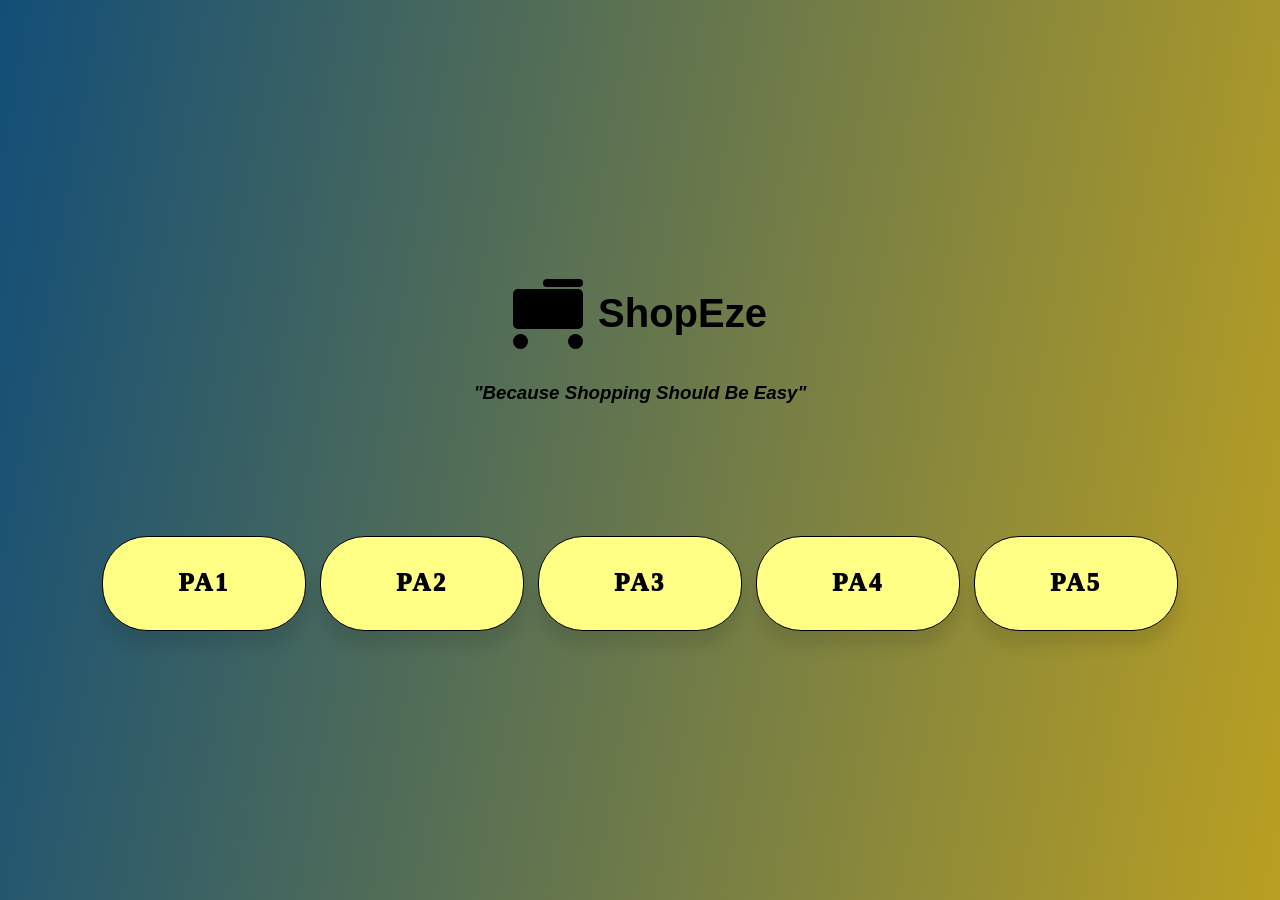
<file: index.html>
<!DOCTYPE html>
<html lang="en">
<head>
    <meta charset="UTF-8">
    <meta name="viewport" content="width=device-width, initial-scale=1.0">
    <title>Launch Page</title>

    <!-- Stylesheets -->
    <link rel="stylesheet" href="COS216/PA1/css/logo.css">
    <link rel="stylesheet" href="COS216/PA1/css/launch.css">
</head>
<body>
    <!-- Logo Section -->
    <div class="logo">
        <div class="shopping-cart">
            <div class="cart-basket"></div>
            <div class="cart-handle"></div>
            <div class="cart-wheels">
                <div class="wheel"></div>
                <div class="wheel"></div>
            </div>
        </div>
        <div><h1>ShopEze</h1></div>
        <br>
    </div>
    <div><h3>"Because Shopping Should Be Easy"</h3></div>

    <!-- Separator -->
    <br><br><br>
    <br><br><br>

    <!-- Navigation Buttons -->
    <div class="container">
        <a href="COS216/PA1/index.html" class="button">PA1</a>
        <a href="COS216/PA2/index.html" class="button">PA2</a>
        <a href="COS216/PA3/php/signup.php" class="button">PA3</a>
        <a href="under_con.html" class="button">PA4</a>
        <a href="under_con.html" class="button">PA5</a>
    </div>
</body>
</html>
</file>
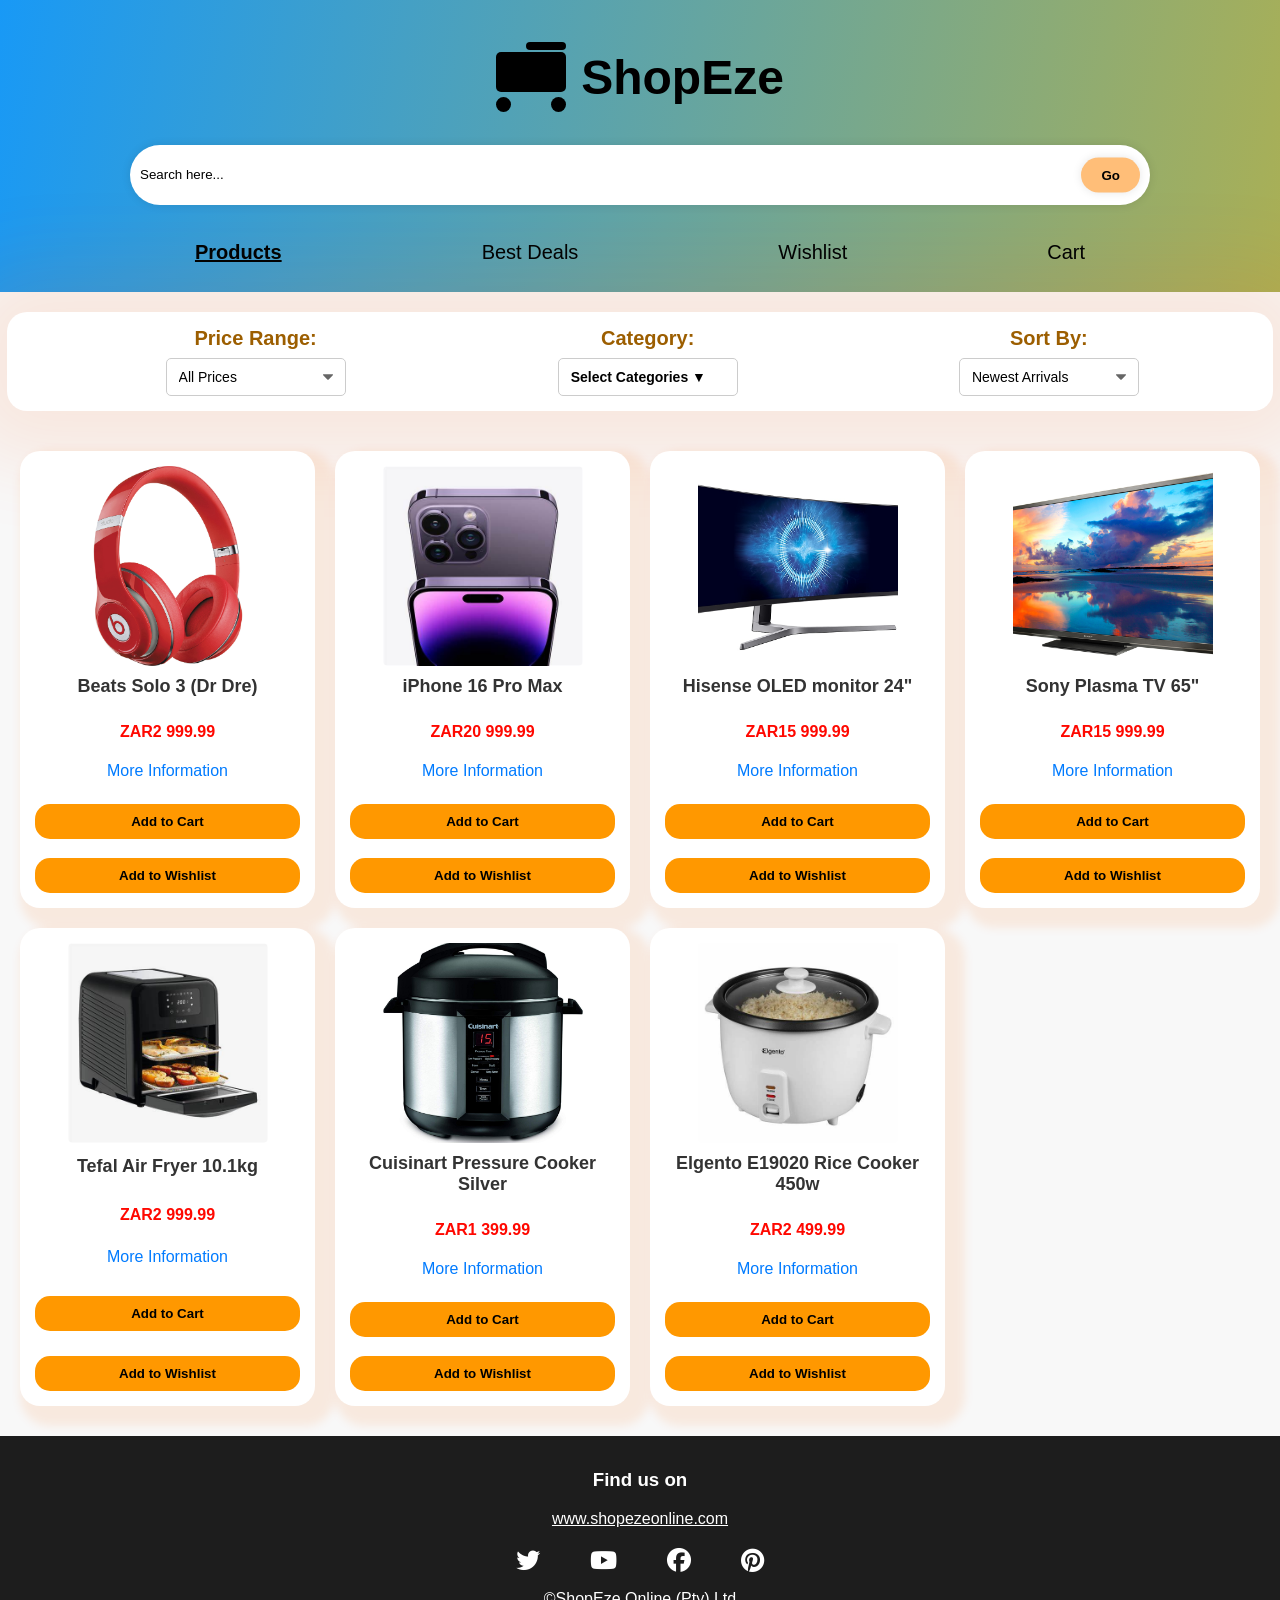
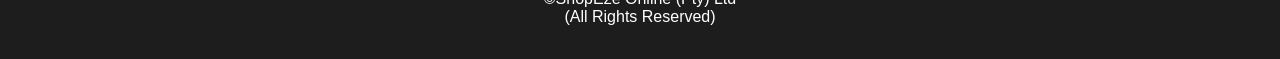
<file: COS216/PA1/index.html>
<!DOCTYPE html>
<html lang="en">

<head>
    <meta charset="UTF-8">
    <meta name="viewport" content="width=device-width, initial-scale=1.0">
    <title>ShopEze Products</title>
    <link rel="stylesheet" href="css/products.css">
    <link rel="stylesheet" href="https://cdnjs.cloudflare.com/ajax/libs/font-awesome/6.5.1/css/all.min.css">
    <link rel="stylesheet" href="css/navbarlogo.css">
    <link rel="stylesheet" href="css/footer.css">
    <link rel="stylesheet" href="css/logo.css">
    <link rel="stylesheet" href="css/filter.css">
</head>

<body>
    <!-- Logo Section -->
    <nav class="navbar">

        <div class="logo">
            <div class="shopping-cart">
                <div class="cart-basket"></div>
                <div class="cart-handle"></div>
                <div class="cart-wheels">
                    <div class="wheel"></div>
                    <div class="wheel"></div>
                </div>
            </div>
            <div><h2>ShopEze</h2></div>
        </div>

        <div class="search">
            <input class="input" placeholder="Search here..." type="text" >
            <button type="submit">Go</button>
        </div>
        <br><br>

        <ul class="nav-links">
            <li class="active"><a href="index.html">Products</a></li>
            <li><a href="deals.html">Best Deals</a></li>
            <li><a href="wishlist.html">Wishlist</a></li>
            <li><a href="cart.html">Cart</a></li>
        </ul>
        <br>
    </nav>

    <section class="filter-sort">
        <h6>Sort</h6>
        <!-- Filters -->
        <div class="filters">
            <!-- Filter by Price Range -->
            <div class="filter-group">
                <label for="price-range">Price Range:</label>
                <select id="price-range" name="price-range">
                    <option value="all">All Prices</option>
                    <option value="0-50">ZAR0 - ZAR500</option>
                    <option value="50-100">ZAR500 - ZAR1000</option>
                    <option value="100-500">ZAR1000 - ZAR5000</option>
                    <option value="100+">ZAR5000+</option>
                </select>
            </div>

            <!-- Filter by Category -->
            <div class="filter-group">
                <label for="category-dropdown" class="dropdown-label">Category:</label>
                <div class="dropdown">
                    <button class="dropdown-btn" id="category-dropdown">
                        Select Categories ▼
                    </button>
                    <div class="dropdown-content">
                        <label><input type="checkbox" name="category" value="electronics" >
                            Electronics</label>
                        <label><input type="checkbox" name="category" value="clothing" >
                            Clothing</label>
                        <label><input type="checkbox" name="category" value="books" >
                            Books</label>
                        <label><input type="checkbox" name="category" value="accessories" >
                            Accessories</label>
                    </div>
                </div>
            </div>
        </div>

        <!-- Sort Dropdown -->
        <div class="sort-group">
            <label for="sort">Sort By:</label>
            <select id="sort" name="sort">
                <option value="newest">Newest Arrivals</option>
                <option value="price-asc">Price: Low to High</option>
                <option value="price-desc">Price: High to Low</option>
            </select>
        </div>
    </section>


    <div class="product-grid">
        <div class="product">
            <img src="img/headphones.jpg" alt="headphones" >
            <h2>Beats Solo 3 (Dr Dre)</h2>
            <p>ZAR2 999.99</p>
            <a href="view.html">More Information</a>
            <br >
            <button class = "Add-to">Add to Cart</button>
            <br >
            <button class = "Add-to">Add to Wishlist</button>
        </div>

        <div class="product">
            <img src="img/iphone.jpg" alt="headphones" >
            <h2>iPhone 16 Pro Max</h2>
            <p>ZAR20 999.99</p>
            <a href="view.html">More Information</a>
            <br >
            <button class = "Add-to">Add to Cart</button>
            <br >
            <button class = "Add-to">Add to Wishlist</button>
        </div>

        <div class="product">
            <img src="img/monitor.jpg" alt="headphones" >
            <h2>Hisense OLED monitor 24"</h2>
            <p>ZAR15 999.99</p>
            <a href="view.html">More Information</a>
            <br >
            <button class = "Add-to">Add to Cart</button>
            <br >
            <button class = "Add-to">Add to Wishlist</button>
        </div>

        <div class="product">
            <img src="img/TV.jpg" alt="headphones" >
            <h2>Sony Plasma TV 65"</h2>
            <p>ZAR15 999.99</p>
            <a href="view.html">More Information</a>
            <br >
            <button class = "Add-to">Add to Cart</button>
            <br >
            <button class = "Add-to">Add to Wishlist</button>
        </div>

        <div class="product">
            <img src="img/airfyer.jpg" alt="headphones" >
            <h2>Tefal Air Fryer 10.1kg</h2>
            <p>ZAR2 999.99</p>
            <a href="view.html">More Information</a>
            <br >
            <button class = "Add-to">Add to Cart</button>
            <br >
            <button class = "Add-to">Add to Wishlist</button>
        </div>

        <div class="product">
            <img src="img/Pressure-Cooker.jpg" alt="headphones" >
            <h2>Cuisinart Pressure Cooker Silver</h2>
            <p>ZAR1 399.99</p>
            <a href="view.html">More Information</a>
            <br >
            <button class = "Add-to">Add to Cart</button>
            <br >
            <button class = "Add-to">Add to Wishlist</button>
        </div>

        <div class="product">
            <img src="img/rice-cooker.jpg" alt="headphones" >
            <h2>Elgento E19020 Rice Cooker 450w</h2>
            <p>ZAR2 499.99</p>
            <a href="view.html">More Information</a>
            <br >
            <button class = "Add-to">Add to Cart</button>
            <br >
            <button class = "Add-to">Add to Wishlist</button>
        </div>

    </div>

    <!-- footer -->
    <footer>
        <h3>Find us on</h3>
        <a href="../../under_con.html">www.shopezeonline.com</a>
        <br>

        <div class="socials">
            <a href="../../under_con.html">
                <i class="fab fa-twitter"></i>
            </a>
            <a href="../../under_con.html">
                <i class="fab fa-youtube"></i>
            </a>
            <a href="../../under_con.html">
                <i class="fab fa-facebook"></i>
            </a>
            <a href="../../under_con.html">
                <i class="fab fa-pinterest"></i>
            </a>
        </div>

        <br>
        ©ShopEze Online (Pty) Ltd 
        <br>(All Rights Reserved)
        <br>
        <br>
        <!-- <p>Nandie</p> -->
    </footer>


</body>

</html>
</file>
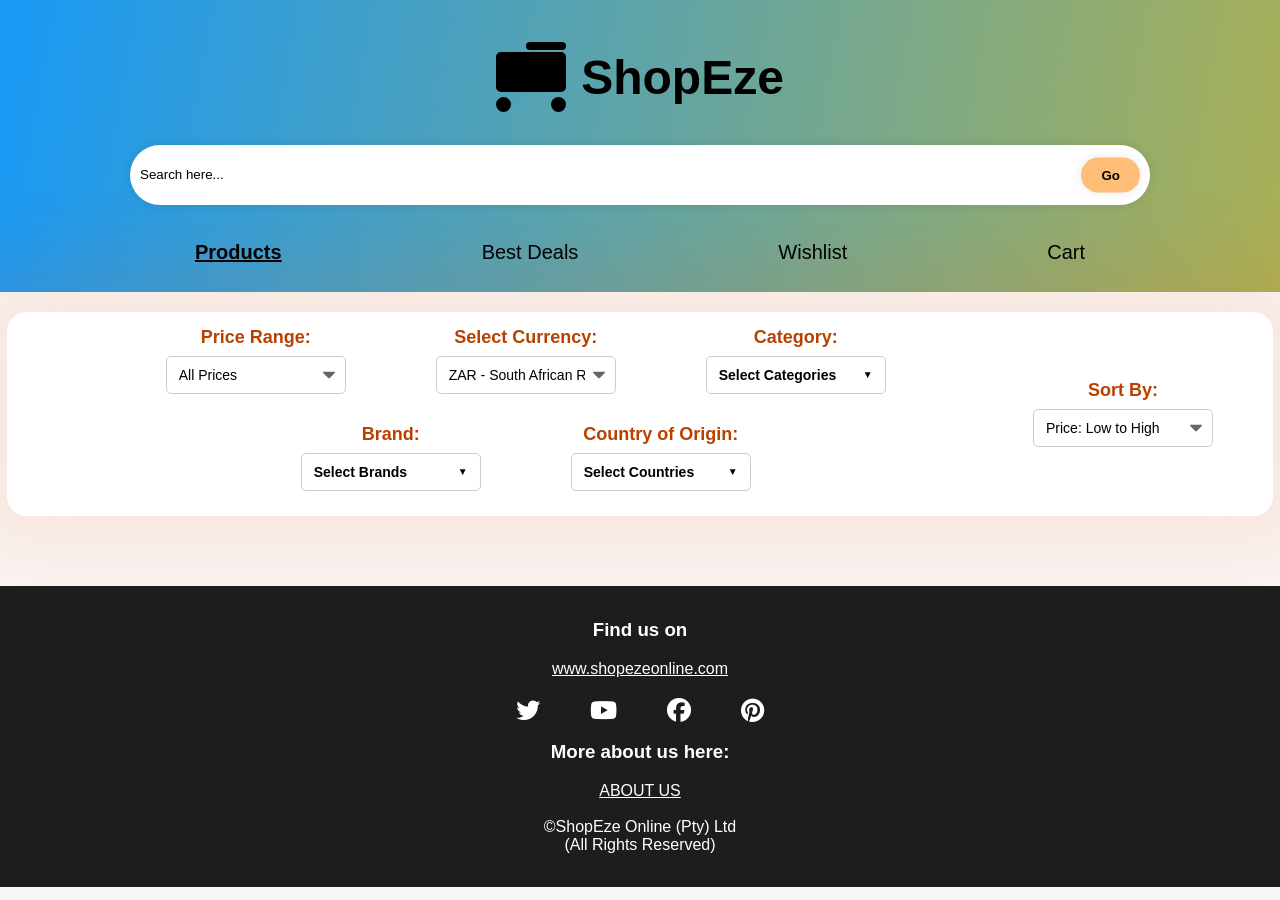
<file: COS216/PA2/index.html>
<!DOCTYPE html>
<html lang="en">
  <head>
    <meta charset="UTF-8" >
    <meta name="viewport" content="width=device-width, initial-scale=1.0" >
    <title>ShopEze Products</title>
    <script src="js/currency.js" defer></script>
    <script src="js/products.js" defer></script>
    <link rel="stylesheet" href="css/products.css" >
    <link
      rel="stylesheet"
      href="https://cdnjs.cloudflare.com/ajax/libs/font-awesome/6.5.1/css/all.min.css"
    >
    <link rel="stylesheet" href="css/navbarlogo.css" >
    <link rel="stylesheet" href="css/footer.css" >
    <link rel="stylesheet" href="css/logo.css" >
    <link rel="stylesheet" href="css/filter.css" >
    <link rel="stylesheet" href="css/loader.css" >
  </head>

  <body>
    <div id="loader-container">
      <div class="boxes">
        <div class="box">
          <div></div>
          <div></div>
          <div></div>
          <div></div>
        </div>
        <div class="box">
          <div></div>
          <div></div>
          <div></div>
          <div></div>
        </div>
        <div class="box">
          <div></div>
          <div></div>
          <div></div>
          <div></div>
        </div>
        <div class="box">
          <div></div>
          <div></div>
          <div></div>
          <div></div>
        </div>
      </div>
    </div>

    <!-- Main Content -->
    <div id="content" style="display: none">
      <!-- Logo Section -->
      <nav class="navbar">
        <div class="logo">
          <div class="shopping-cart">
            <div class="cart-basket"></div>
            <div class="cart-handle"></div>
            <div class="cart-wheels">
              <div class="wheel"></div>
              <div class="wheel"></div>
            </div>
          </div>
          <div><h2>ShopEze</h2></div>
        </div>

        <div class="search">
          <input class="input" placeholder="Search here..." type="text" >
          <button type="submit">Go</button>
        </div>
        <br ><br >

        <ul class="nav-links">
          <li class="active"><a href="index.html">Products</a></li>
          <li><a href="deals.html">Best Deals</a></li>
          <li><a href="wishlist.html">Wishlist</a></li>
          <li><a href="cart.html">Cart</a></li>
        </ul>
        <br >
      </nav>

      <section class="filter-sort">
        <h6>Sort</h6>
        <!-- Filters -->
        <div class="filters">
          <!-- Filter by Price Range -->
          <div class="filter-group">
            <label for="price-range">Price Range:</label>
            <select id="price-range" name="price-range">
              <option value="all">All Prices</option>
              <option value="500">Max : 500</option>
              <option value="1500">Max : 1500</option>
              <option value="5000">Max : 5000</option>
            </select>
          </div>
      
          <div class="filter-group">
            <label for="currency-dropdown">Select Currency:</label>
            <select id="currency-dropdown">
              <option value="ZAR">ZAR - South African Rand</option>
            </select>
          </div>
      
          <!-- Filter by Category -->
          <div class="filter-group">
            <label for="category-dropdown" class="dropdown-label">Category:</label>
            <div class="dropdown">
              <button class="dropdown-btn" id="category-dropdown">Select Categories </button>
              <div class="dropdown-content" id="category-options">
                <!-- Checkboxes will be added dynamically -->
              </div>
            </div>
          </div>
      
          <!-- Filter by Brand -->
          <div class="filter-group">
            <label for="brand-dropdown" class="dropdown-label">Brand:</label>
            <div class="dropdown">
              <button class="dropdown-btn" id="brand-dropdown">Select Brands </button>
              <div class="dropdown-content" id="brand-options">
                <!-- Checkboxes will be added dynamically -->
              </div>
            </div>
          </div>
      
          <!-- Filter by Country of Origin -->
          <div class="filter-group">
            <label for="country-dropdown" class="dropdown-label">Country of Origin:</label>
            <div class="dropdown">
              <button class="dropdown-btn" id="country-dropdown">Select Countries </button>
              <div class="dropdown-content" id="country-options">
                <!-- Checkboxes will be added dynamically -->
              </div>
            </div>
          </div>
        </div>
      
        <!-- Sort Dropdown -->
        <div class="sort-group">
          <label for="sort">Sort By:</label>
          <select id="sort" name="sort">
            <option value="price-asc">Price: Low to High</option>
            <option value="price-desc">Price: High to Low</option>
          </select>
        </div>
      </section>
      
      <!-- Product Grid -->
      <div class="product-grid"></div>
    </div>
    <!-- End of content div -->

    <!-- footer -->
    <footer>
      <h3>Find us on</h3>
      <a href="../../under_con.html">www.shopezeonline.com</a>
      <br >

      <div class="socials">
        <a href="../../under_con.html">
          <i class="fab fa-twitter"></i>
        </a>
        <a href="../../under_con.html">
          <i class="fab fa-youtube"></i>
        </a>
        <a href="../../under_con.html">
          <i class="fab fa-facebook"></i>
        </a>
        <a href="../../under_con.html">
          <i class="fab fa-pinterest"></i>
        </a>
      </div>

      <h3>More about us here:</h3>
      <a href="about.html">ABOUT US</a>
      <br >
      <br >
      ©ShopEze Online (Pty) Ltd
      <br >(All Rights Reserved)
      <br >
      <br >
      <!-- <p>Nandie</p> -->
    </footer>
    <script>
      window.addEventListener("load", function () {
        document.getElementById("loader-container").style.display = "none";
        document.getElementById("content").style.display = "block";
      });
    </script>

    <script>
      document.addEventListener("DOMContentLoaded", function () {
        document.querySelectorAll(".view-more").forEach((button) => {
          button.addEventListener("click", function () {
            const productId = this.getAttribute("data-id"); // Assuming each button has data-id
            localStorage.setItem("selectedProductId", productId);
            window.location.href = "view.html"; // Redirect to the View page
          });
        });
      });
    </script>

    <script>
      document.querySelectorAll(".dropdown-btn").forEach((button) => {
        button.addEventListener("click", () => {
          const content = button.nextElementSibling;
          content.style.display =
            content.style.display === "block" ? "none" : "block";
        });
      });
    </script>
  </body>
</html>
</file>
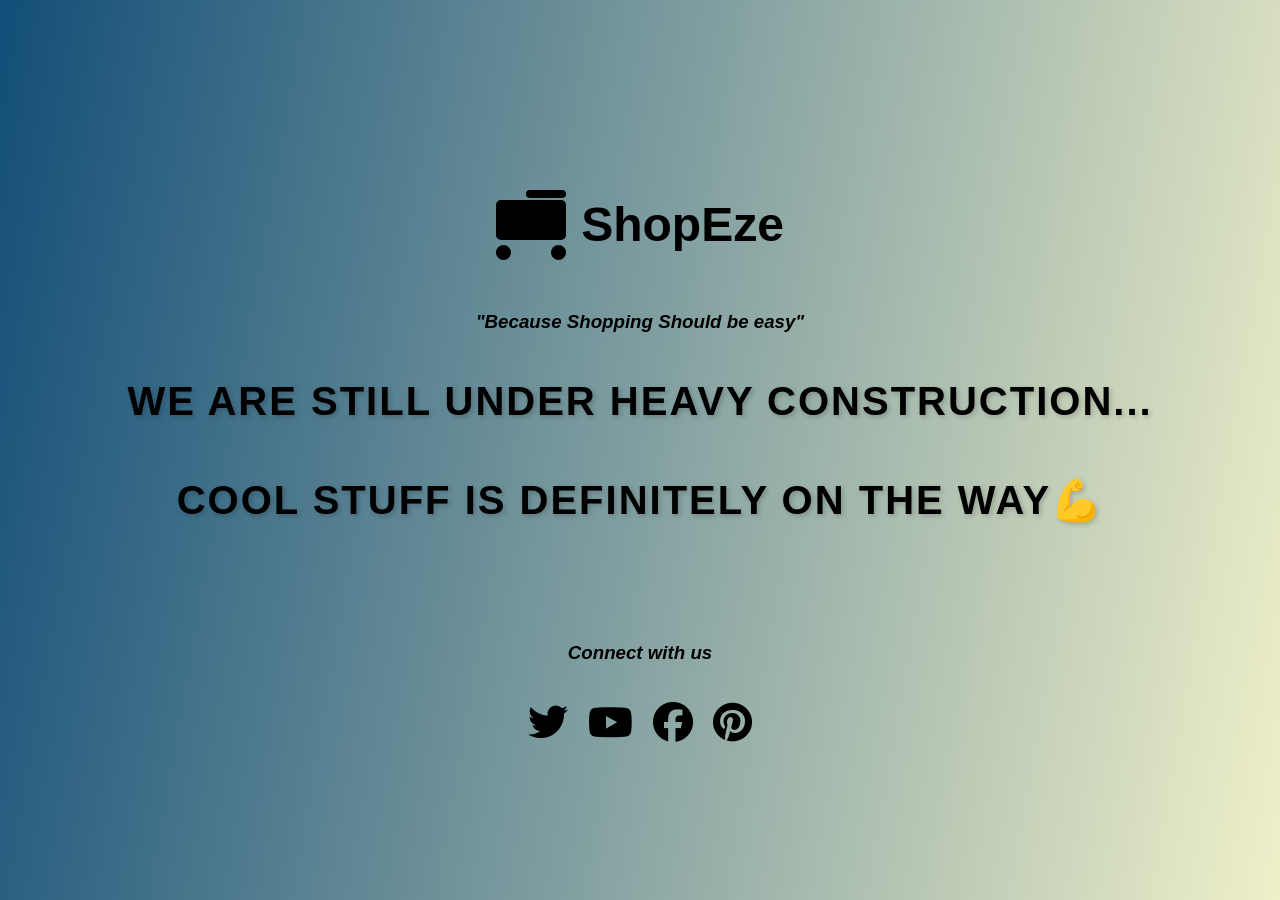
<file: under_con.html>
<!-- Under Construction Page -->

<!DOCTYPE html>
<html lang="en">
<head>
    <meta charset="UTF-8">
    <meta name="viewport" content="width=device-width, initial-scale=1.0">
    <title>Coming Soon</title>

    <!-- Stylesheets -->
    <link rel="stylesheet" href="COS216/PA1/css/logo.css">
    <link rel="stylesheet" href="COS216/PA1/css/launch.css">
    <link rel="stylesheet" href="COS216/PA1/css/under_con.css">   
    <link rel="stylesheet" href="https://cdnjs.cloudflare.com/ajax/libs/font-awesome/6.5.1/css/all.min.css">

</head>
<body>
    <!-- Logo Section -->
    <div class="logo">
        <div class="shopping-cart">
            <div class="cart-basket"></div>
            <div class="cart-handle"></div>
            <div class="cart-wheels">
                <div class="wheel"></div>
                <div class="wheel"></div>
            </div>
        </div>
        <div><h2>ShopEze</h2></div>

    </div>
    <div>
        <h3>"Because Shopping Should be easy"</h3>
    </div>

    <h1 class="con">
        We are still under heavy construction...
    </h1>

    <h1 class="con">
        Cool stuff is definitely on the way💪
    </h1>
    
    <br><br><br><br>
    
    <div>
        <h3> Connect with us</h3>
    </div>

    <div class="socials">
        <a href="under_con.html">
            <i class="fab fa-twitter"></i>
        </a>
        <a href="under_con.html">
            <i class="fab fa-youtube"></i>
        </a>
        <a href="under_con.html">
            <i class="fab fa-facebook"></i>
        </a>
        <a href="under_con.html">
            <i class="fab fa-pinterest"></i>
        </a>
    </div>


</body>
</html>
</file>
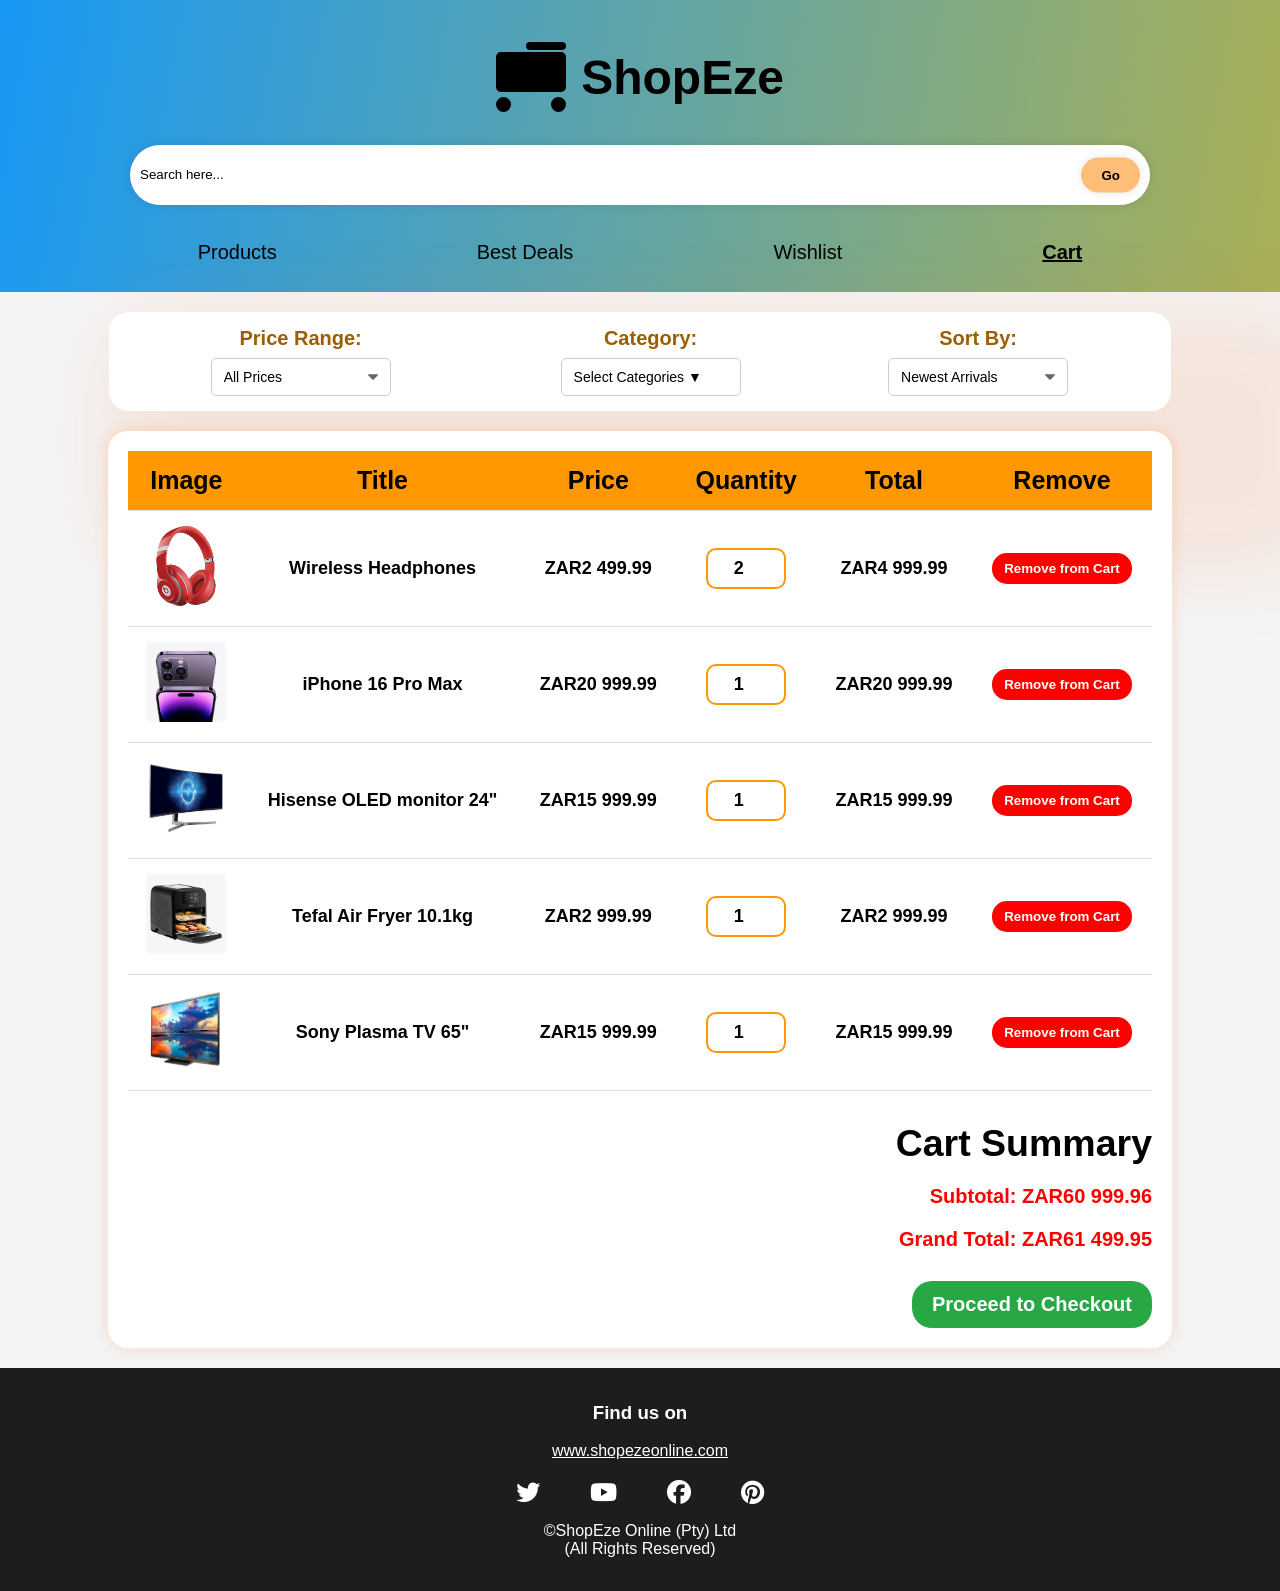
<file: COS216/PA1/cart.html>
<!DOCTYPE html>
<html lang="en">

<head>
    <meta charset="UTF-8">
    <meta name="viewport" content="width=device-width, initial-scale=1.0">
    <title>Shopping Cart</title>
    <link rel="stylesheet" href="css/cart.css">
    <link rel="stylesheet" href="https://cdnjs.cloudflare.com/ajax/libs/font-awesome/6.5.1/css/all.min.css">
    <link rel="stylesheet" href="css/navbarlogo.css">
    <link rel="stylesheet" href="css/footer.css">
    <link rel="stylesheet" href="css/logo.css">
    <link rel="stylesheet" href="css/wish_cart_filter.css">
</head>

<body>
    <!-- Logo Section -->
    <nav class="navbar">

        <div class="logo">
            <div class="shopping-cart">
                <div class="cart-basket"></div>
                <div class="cart-handle"></div>
                <div class="cart-wheels">
                    <div class="wheel"></div>
                    <div class="wheel"></div>
                </div>
            </div>
            <div><h1>ShopEze</h1></div>
        </div>

        <div class="search">
            <input class="input" placeholder="Search here..." type="text">
            <button type="submit">Go</button>
        </div>
        <br><br>

        <ul class="nav-links">
            <li><a href="index.html">Products</a></li>
            <li><a href="deals.html">Best Deals</a></li>
            <li><a href="wishlist.html">Wishlist</a></li>
            <li class="active"><a href="cart.html">Cart</a></li>
        </ul>
        <br>
    </nav>

    <section class="filter-sort">
        <!-- Filters -->
        <h3>f</h3>
        <div class="filters">
            <!-- Filter by Price Range -->
            <div class="filter-group">
                <label for="price-range">Price Range:</label>
                <select id="price-range" name="price-range">
                    <option value="all">All Prices</option>
                    <option value="0-50">ZAR0 - ZAR500</option>
                    <option value="50-100">ZAR500 - ZAR1000</option>
                    <option value="100-500">ZAR1000 - ZAR5000</option>
                    <option value="100+">ZAR5000+</option>
                </select>
            </div>

            <!-- Filter by Category -->
            <div class="filter-group">
                <label for="category-dropdown" class="dropdown-label">Category:</label>
                <div class="dropdown">
                    <button class="dropdown-btn" id="category-dropdown">
                        Select Categories   ▼
                    </button>
                    <div class="dropdown-content">
                        <label><input type="checkbox" name="category" value="electronics">
                            Electronics</label>
                        <label><input type="checkbox" name="category" value="clothing">
                            Clothing</label>
                        <label><input type="checkbox" name="category" value="books">
                            Books</label>
                        <label><input type="checkbox" name="category" value="accessories">
                            Accessories</label>
                    </div>
                </div>
            </div>
        </div>

        <!-- Sort Dropdown -->
        <div class="sort-group">
            <label for="sort">Sort By:</label>
            <select id="sort" name="sort">
                <option value="newest">Newest Arrivals</option>
                <option value="price-asc">Price: Low to High</option>
                <option value="price-desc">Price: High to Low</option>
            </select>
        </div>
    </section>

    <div class="cart-container">
        <table class="cart-table">
            <thead>
                <tr>
                    <th>Image</th>
                    <th>Title</th>
                    <th>Price</th>
                    <th>Quantity</th>
                    <th>Total</th>
                    <th>Remove</th>
                </tr>
            </thead>
            <tbody>
                <tr class="Details">
                    <td><img src="img/headphones.jpg" alt="Headphones"></td>
                    <td>Wireless Headphones</td>
                    <td>ZAR2 499.99</td>
                    <td><input type="number" value="2" min="1"></td>
                    <td>ZAR4 999.99</td>
                    <td><button class="remove-btn">Remove from Cart</button></td>
                </tr>
                <tr class="Details">
                    <td><img src="img/iphone.jpg" alt="iPhone"></td>
                    <td>iPhone 16 Pro Max</td>
                    <td>ZAR20 999.99</td>
                    <td><input type="number" value="1" min="1"></td>
                    <td>ZAR20 999.99</td>
                    <td><button class="remove-btn">Remove from Cart</button></td>
                </tr>
                <tr class="Details">
                    <td><img src="img/monitor.jpg" alt="Monitor"></td>
                    <td>Hisense OLED monitor 24"</td>
                    <td>ZAR15 999.99</td>
                    <td><input type="number" value="1" min="1"></td>
                    <td>ZAR15 999.99</td>
                    <td><button class="remove-btn">Remove from Cart</button></td>
                </tr>
                <tr class="Details">
                    <td><img src="img/airfyer.jpg" alt="Headphones"></td>
                    <td>Tefal Air Fryer 10.1kg</td>
                    <td>ZAR2 999.99</td>
                    <td><input type="number" value="1" min="1"></td>
                    <td>ZAR2 999.99</td>
                    <td><button class="remove-btn">Remove from Cart</button></td>
                </tr>
                <tr class="Details">
                    <td><img src="img/TV.jpg" alt="iPhone"></td>
                    <td>Sony Plasma TV 65"</td>
                    <td>ZAR15 999.99</td>
                    <td><input type="number" value="1" min="1"></td>
                    <td>ZAR15 999.99</td>
                    <td><button class="remove-btn">Remove from Cart</button></td>
                </tr>
            </tbody>
        </table>

        <div class="cart-summary">
            <h2>Cart Summary</h2>
            <p>Subtotal: <span>ZAR60 999.96</span></p>
            <p>Grand Total: <span>ZAR61 499.95</span></p>
            <button class="checkout-btn">Proceed to Checkout</button>
        </div>
    </div>

    <!-- footer -->
    <footer>
        <h3>Find us on</h3>
        <a href="../../under_con.html">www.shopezeonline.com</a>
        <br>

        <div class="socials">
            <a href="../../under_con.html">
                <i class="fab fa-twitter"></i>
            </a>
            <a href="../../under_con.html">
                <i class="fab fa-youtube"></i>
            </a>
            <a href="../../under_con.html">
                <i class="fab fa-facebook"></i>
            </a>
            <a href="../../under_con.html">
                <i class="fab fa-pinterest"></i>
            </a>
        </div>

        <br>
        ©ShopEze Online (Pty) Ltd 
        <br>(All Rights Reserved)
        <br>
        <br>
        <!-- <p>Nandie</p> -->
    </footer>

</body>

</html>
</file>
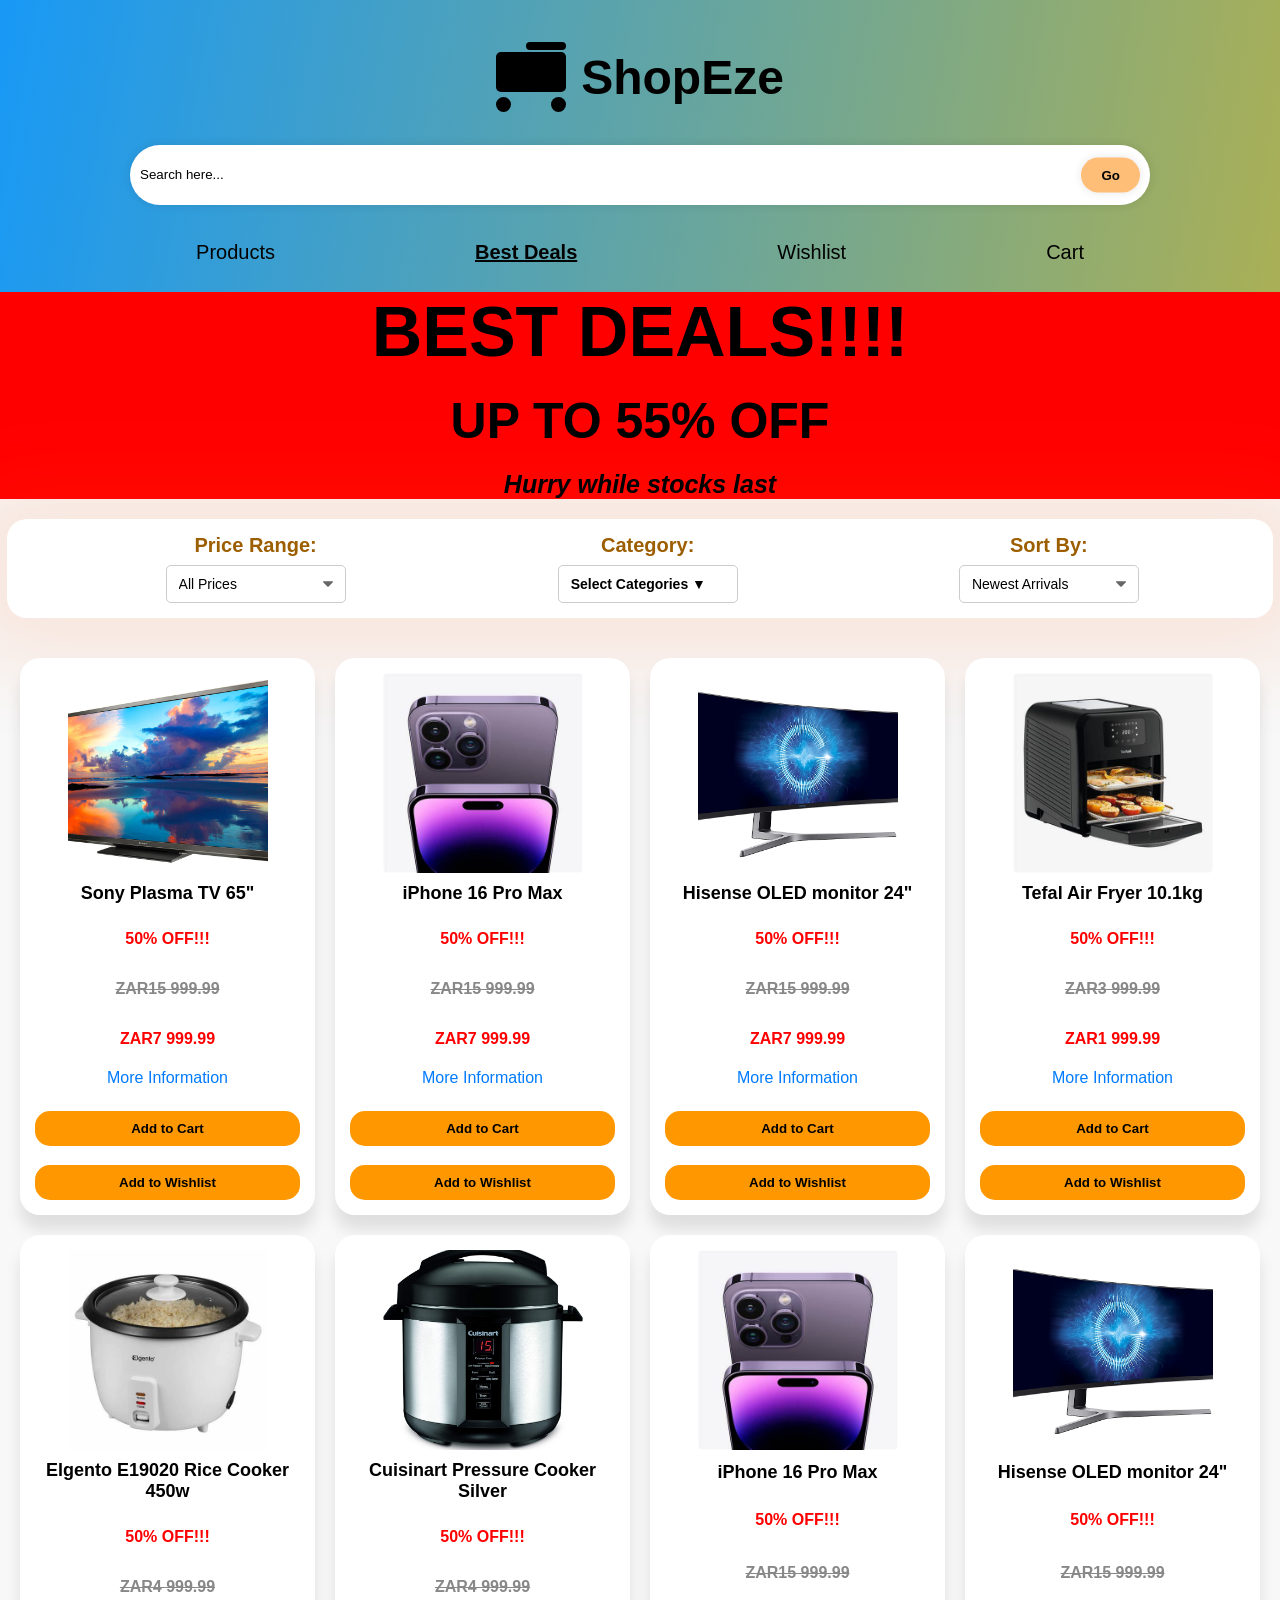
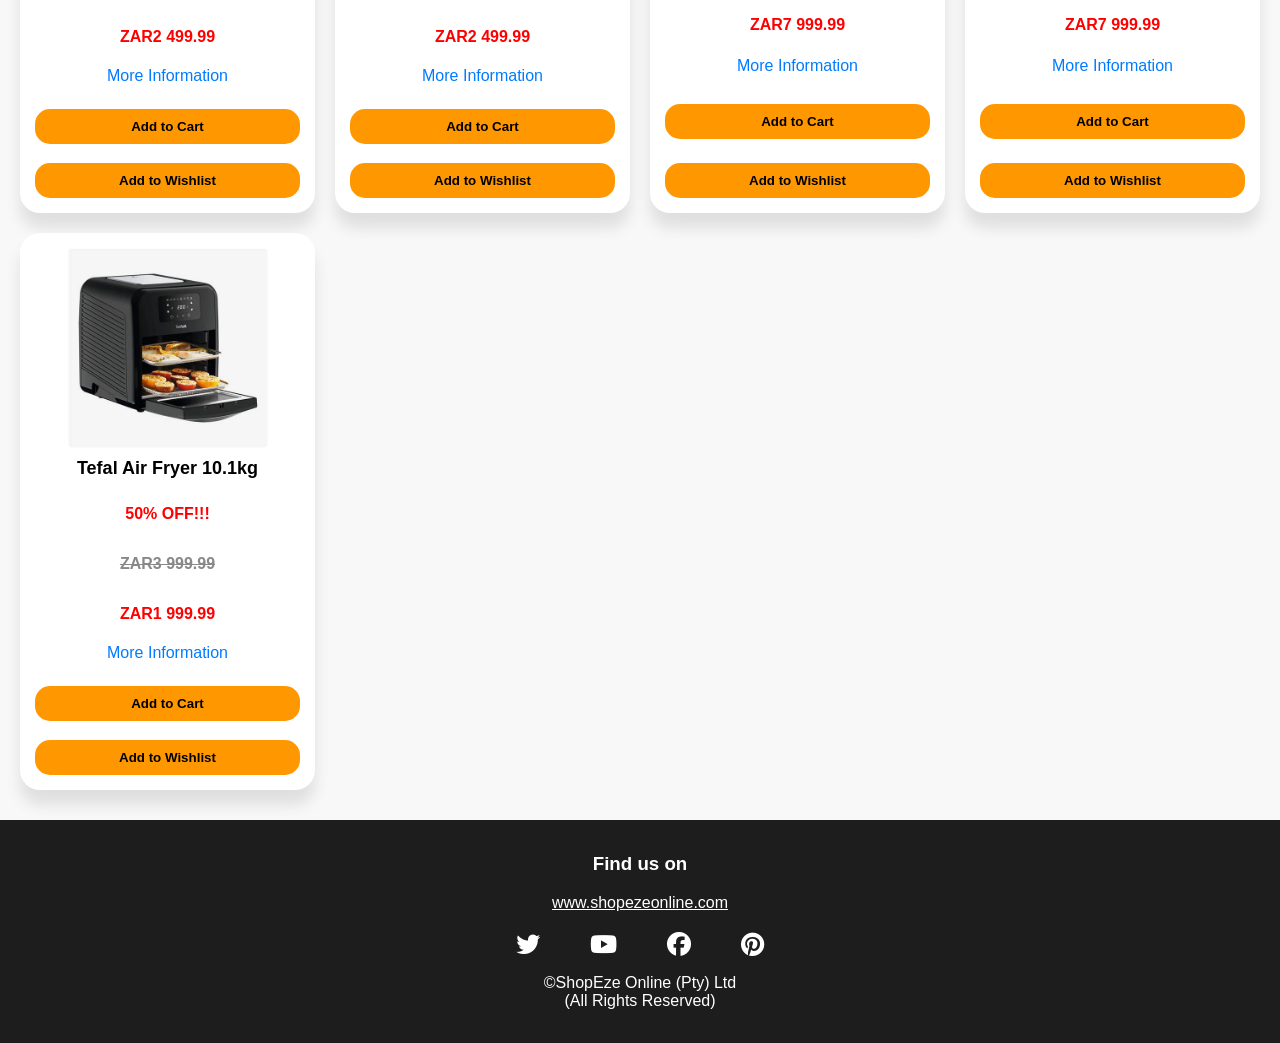
<file: COS216/PA1/deals.html>
<!DOCTYPE html>
<html lang="en">

<head>
    <meta charset="UTF-8">
    <meta name="viewport" content="width=device-width, initial-scale=1.0">
    <title>Best Deals</title>
    <link rel="stylesheet" href="css/deals.css">
    <link rel="stylesheet" href="https://cdnjs.cloudflare.com/ajax/libs/font-awesome/6.5.1/css/all.min.css">
    <link rel="stylesheet" href="css/navbarlogo.css">
    <link rel="stylesheet" href="css/footer.css">
    <link rel="stylesheet" href="css/logo.css">
    <link rel="stylesheet" href="css/filter.css">

</head>

<body>
    <!-- Logo Section -->
    <nav class="navbar">

        <div class="logo">
            <div class="shopping-cart">
                <div class="cart-basket"></div>
                <div class="cart-handle"></div>
                <div class="cart-wheels">
                    <div class="wheel"></div>
                    <div class="wheel"></div>
                </div>
            </div>
            <div><h2>ShopEze</h2></div>
        </div>

        <div class="search">
            <input class="input" placeholder="Search here..." type="text">
            <button type="submit">Go</button>
        </div>
        <br><br>

        <ul class="nav-links">
            <li><a href="index.html">Products</a></li>
            <li class="active"><a href="deals.html">Best Deals</a></li>
            <li><a href="wishlist.html">Wishlist</a></li>
            <li><a href="cart.html">Cart</a></li>
        </ul>
        <br>
    </nav>

    <div id="Deals">
        <h1> BEST DEALS!!!!</h1>
        <h2> UP TO 55% OFF</h2>
        <h3>Hurry while stocks last</h3>
    </div>

        <section class="filter-sort">
            <h6>Sort</h6>
            <!-- Filters -->
            <div class="filters">
                <!-- Filter by Price Range -->
                <div class="filter-group">
                    <label for="price-range">Price Range:</label>
                    <select id="price-range" name="price-range">
                        <option value="all">All Prices</option>
                        <option value="0-50">ZAR0 - ZAR500</option>
                        <option value="50-100">ZAR500 - ZAR1000</option>
                        <option value="100-500">ZAR1000 - ZAR5000</option>
                        <option value="100+">ZAR5000+</option>
                    </select>
                </div>
    
                <!-- Filter by Category -->
                <div class="filter-group">
                    <label for="category-dropdown" class="dropdown-label">Category:</label>
                    <div class="dropdown">
                        <button class="dropdown-btn" id="category-dropdown">
                            Select Categories   ▼
                        </button>
                        <div class="dropdown-content">
                            <label><input type="checkbox" name="category" value="electronics">
                                Electronics</label>
                            <label><input type="checkbox" name="category" value="clothing">
                                Clothing</label>
                            <label><input type="checkbox" name="category" value="books">
                                Books</label>
                            <label><input type="checkbox" name="category" value="accessories">
                                Accessories</label>
                        </div>
                    </div>
                </div>
            </div>
    
            <!-- Sort Dropdown -->
            <div class="sort-group">
                <label for="sort">Sort By:</label>
                <select id="sort" name="sort">
                    <option value="newest">Newest Arrivals</option>
                    <option value="price-asc">Price: Low to High</option>
                    <option value="price-desc">Price: High to Low</option>
                </select>
            </div>
        </section>

        <div class="product-grid">

            <div class="product">
                <img src="img/TV.jpg" alt="headphones" >
                <h2>Sony Plasma TV 65"</h2>
                <p>50% OFF!!!</p>
                <p><s>ZAR15 999.99</s></p>
                    <p>ZAR7 999.99</p>
                <a href="view.html">More Information</a>
                <br>
                <button class = "Add-to">Add to Cart</button>
                <br>
                <button class = "Add-to">Add to Wishlist</button>
            </div>

            <div class="product">
                <img src="img/iphone.jpg" alt="headphones" >
                <h2>iPhone 16 Pro Max</h2>
                <p>50% OFF!!!</p>
                <p><s>ZAR15 999.99</s></p>
                    <p>ZAR7 999.99</p>
                <a href="view.html">More Information</a>
                <br>
                <button class = "Add-to">Add to Cart</button>
                <br>
                <button class = "Add-to">Add to Wishlist</button>
            </div>

            <div class="product">
                <img src="img/monitor.jpg" alt="headphones" >
                <h2>Hisense OLED monitor 24"</h2>
                <p>50% OFF!!!</p>
                <p><s>ZAR15 999.99</s></p>
                    <p>ZAR7 999.99</p>
                <a href="view.html">More Information</a>
                <br>
                <button class = "Add-to">Add to Cart</button>
                <br>
                <button class = "Add-to">Add to Wishlist</button>
            </div>

            <div class="product">
                <img src="img/airfyer.jpg" alt="headphones" >
                <h2>Tefal Air Fryer 10.1kg</h2>
                <p>50% OFF!!!</p>
                <p><s>ZAR3 999.99</s></p>
                    <p>ZAR1 999.99</p>
                <a href="view.html">More Information</a>
                <br>
                <button class = "Add-to">Add to Cart</button>
                <br>
                <button class = "Add-to">Add to Wishlist</button>
            </div>

            <div class="product">
                <img src="img/rice-cooker.jpg" alt="headphones" >
                <h2>Elgento E19020 Rice Cooker 450w</h2>
                <p>50% OFF!!!</p>
                <p><s>ZAR4 999.99</s></p>
                    <p>ZAR2 499.99</p>
                <a href="view.html">More Information</a>
                <br>
                <button class = "Add-to">Add to Cart</button>
                <br>
                <button class = "Add-to">Add to Wishlist</button>
            </div>

            <div class="product">
                <img src="img/Pressure-Cooker.jpg" alt="headphones" >
                <h2>Cuisinart Pressure Cooker Silver</h2>
                <p>50% OFF!!!</p>
                <p><s>ZAR4 999.99</s></p>
                    <p>ZAR2 499.99</p>
                <a href="view.html">More Information</a>
                <br>
                <button class = "Add-to">Add to Cart</button>
                <br>
                <button class = "Add-to">Add to Wishlist</button>
            </div>

            <div class="product">
                <img src="img/iphone.jpg" alt="headphones" >
                <h2>iPhone 16 Pro Max</h2>
                <p>50% OFF!!!</p>
                <p><s>ZAR15 999.99</s></p>
                    <p>ZAR7 999.99</p>
                <a href="view.html">More Information</a>
                <br>
                <button class = "Add-to">Add to Cart</button>
                <br>
                <button class = "Add-to">Add to Wishlist</button>
            </div>

            <div class="product">
                <img src="img/monitor.jpg" alt="headphones" >
                <h2>Hisense OLED monitor 24"</h2>
                <p>50% OFF!!!</p>
                <p><s>ZAR15 999.99</s></p>
                    <p>ZAR7 999.99</p>
                <a href="view.html">More Information</a>
                <br>
                <button class = "Add-to">Add to Cart</button>
                <br>
                <button class = "Add-to">Add to Wishlist</button>
            </div>

            <div class="product">
                <img src="img/airfyer.jpg" alt="headphones" >
                <h2>Tefal Air Fryer 10.1kg</h2>
                <p>50% OFF!!!</p>
                <p><s>ZAR3 999.99</s></p>
                    <p>ZAR1 999.99</p>
                <a href="view.html">More Information</a>
                <br>
                <button class = "Add-to">Add to Cart</button>
                <br>
                <button class = "Add-to">Add to Wishlist</button>
            </div>

        </div>
    
        

    <!-- footer -->
    <footer>
        <h3>Find us on</h3>
        <a href="../../under_con.html">www.shopezeonline.com</a>
        <br>

        <div class="socials">
            <a href="../../under_con.html">
                <i class="fab fa-twitter"></i>
            </a>
            <a href="../../under_con.html">
                <i class="fab fa-youtube"></i>
            </a>
            <a href="../../under_con.html">
                <i class="fab fa-facebook"></i>
            </a>
            <a href="../../under_con.html">
                <i class="fab fa-pinterest"></i>
            </a>
        </div>

        <br>
        ©ShopEze Online (Pty) Ltd 
        <br>(All Rights Reserved)
        <br>
        <br>
        <!-- <p>Nandie</p> -->
    </footer>
</body>

</html>
</file>
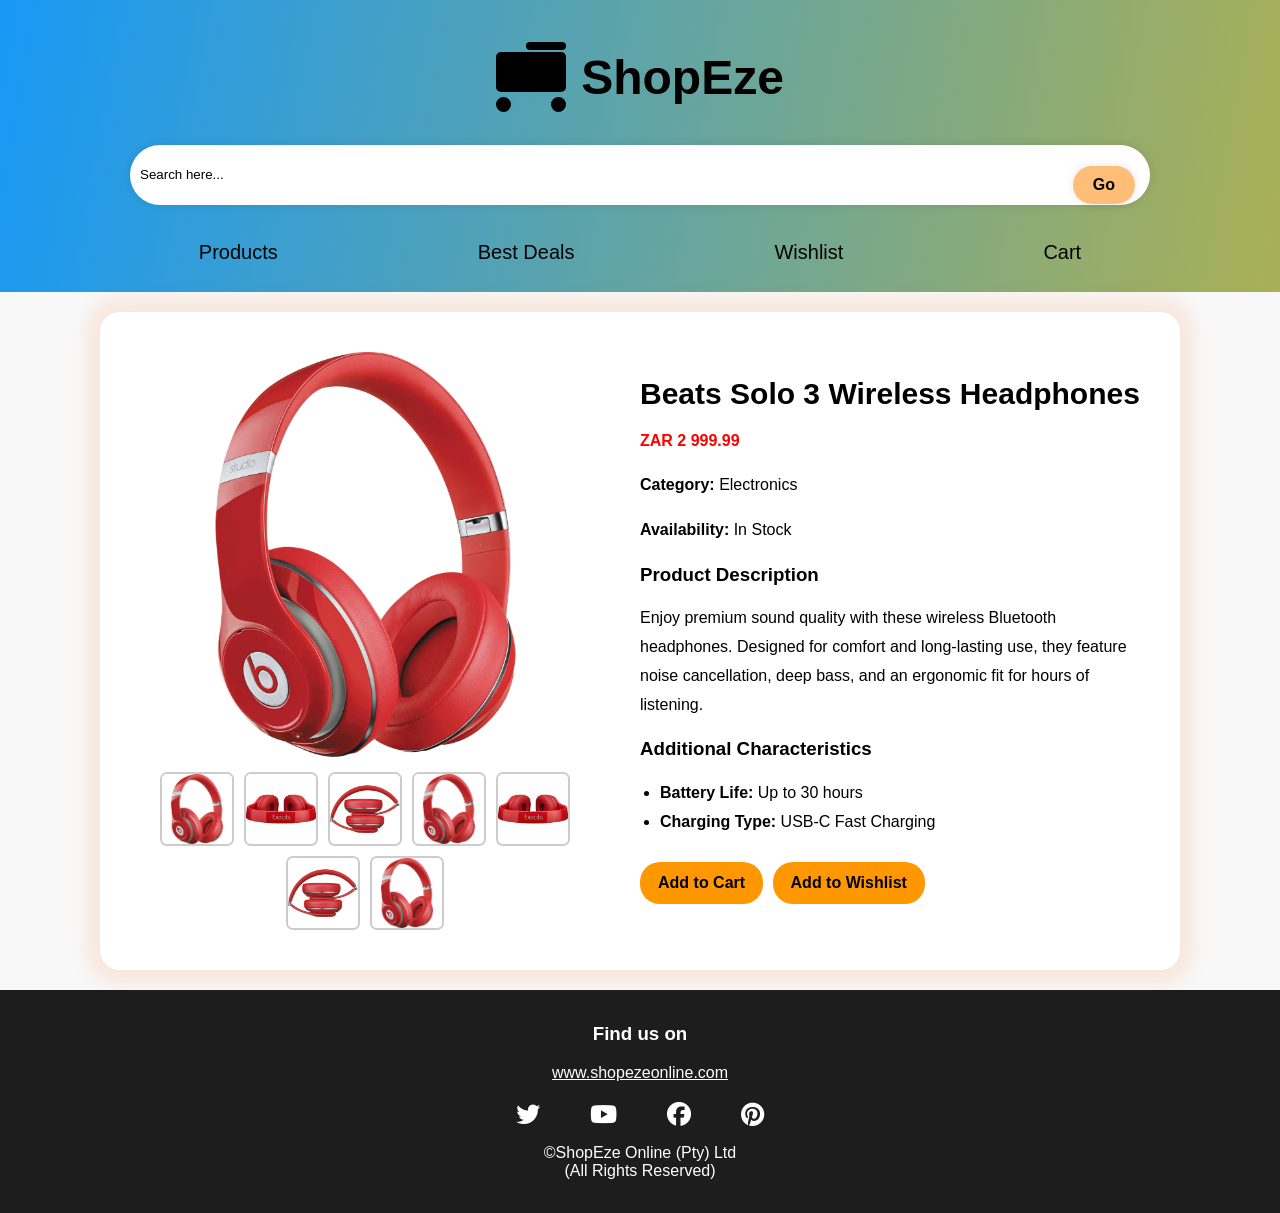
<file: COS216/PA1/view.html>
<!DOCTYPE html>
<html lang="en">

<head>
    <meta charset="UTF-8">
    <meta name="viewport" content="width=device-width, initial-scale=1.0">
    <title>View More</title>
    <link rel="stylesheet" href="css/view.css">
    <link rel="stylesheet" href="https://cdnjs.cloudflare.com/ajax/libs/font-awesome/6.5.1/css/all.min.css">
    <link rel="stylesheet" href="css/navbarlogo.css">
    <link rel="stylesheet" href="css/footer.css">
    <link rel="stylesheet" href="css/logo.css">
</head>

<body>
    <!-- Logo Section -->
    <nav class="navbar">
        <div class="logo">
            <div class="shopping-cart">
                <div class="cart-basket"></div>
                <div class="cart-handle"></div>
                <div class="cart-wheels">
                    <div class="wheel"></div>
                    <div class="wheel"></div>
                </div>
            </div>
            <div><h2>ShopEze</h2></div>
        </div>

        <div class="search">
            <input class="input" placeholder="Search here..." type="text">
            <button type="submit">Go</button>
        </div>
        <br><br>

        <ul class="nav-links">
            <li><a href="index.html">Products</a></li>
            <li><a href="deals.html">Best Deals</a></li>
            <li><a href="wishlist.html">Wishlist</a></li>
            <li><a href="cart.html">Cart</a></li>
        </ul>
        <br>
    </nav>

    <!-- <div class="container"> -->
        <section class="product-details">
            <div class="carousel">
                <img id="main-image" src="img/headphones.jpg" alt="Product Image">
                <div class="thumbnail-container">
                    <img class="thumbnail" src="img/headphones.jpg" alt="Thumbnail 1">
                    <img class="thumbnail" src="img/moeaboutheadphones.jpg" alt="Thumbnail 2">
                    <img class="thumbnail" src="img/headphone-thumbnail.jpg" alt="Thumbnail 3">
                    <img class="thumbnail" src="img/headphones.jpg" alt="Thumbnail 1">
                    <img class="thumbnail" src="img/moeaboutheadphones.jpg" alt="Thumbnail 2">
                    <img class="thumbnail" src="img/headphone-thumbnail.jpg" alt="Thumbnail 3">
                    <img class="thumbnail" src="img/headphones.jpg" alt="Thumbnail 1">
                </div>
            </div>

            <div class="details">
                <h1>Beats Solo 3 Wireless Headphones</h1>
                <p class="price">ZAR 2 999.99</p>
                <p><strong>Category:</strong> Electronics</p>
                <p><strong>Availability:</strong> In Stock</p>

                <h3>Product Description</h3>
                <p>
                    Enjoy premium sound quality with these wireless Bluetooth
                    headphones. Designed for comfort and long-lasting use, they feature
                    noise cancellation, deep bass, and an ergonomic fit for hours of
                    listening.
                </p>

                <h3>Additional Characteristics</h3>
                <ul>
                    <li><strong>Battery Life:</strong> Up to 30 hours</li>
                    <li><strong>Charging Type:</strong> USB-C Fast Charging</li>
                </ul>

                <button>Add to Cart</button>
                <button>Add to Wishlist</button>
            </div>
        </section>
    <!-- </div> -->

    <!-- footer -->
    <footer>
        <h3>Find us on</h3>
        <a href="../../under_con.html">www.shopezeonline.com</a>
        <br>

        <div class="socials">
            <a href="../../under_con.html">
                <i class="fab fa-twitter"></i>
            </a>
            <a href="../../under_con.html">
                <i class="fab fa-youtube"></i>
            </a>
            <a href="../../under_con.html">
                <i class="fab fa-facebook"></i>
            </a>
            <a href="../../under_con.html">
                <i class="fab fa-pinterest"></i>
            </a>
        </div>

        <br>
        ©ShopEze Online (Pty) Ltd 
        <br>(All Rights Reserved)
        <br>
        <br>
        <!-- <p>Nandie</p> -->
    </footer>
</body>

</html>
</file>
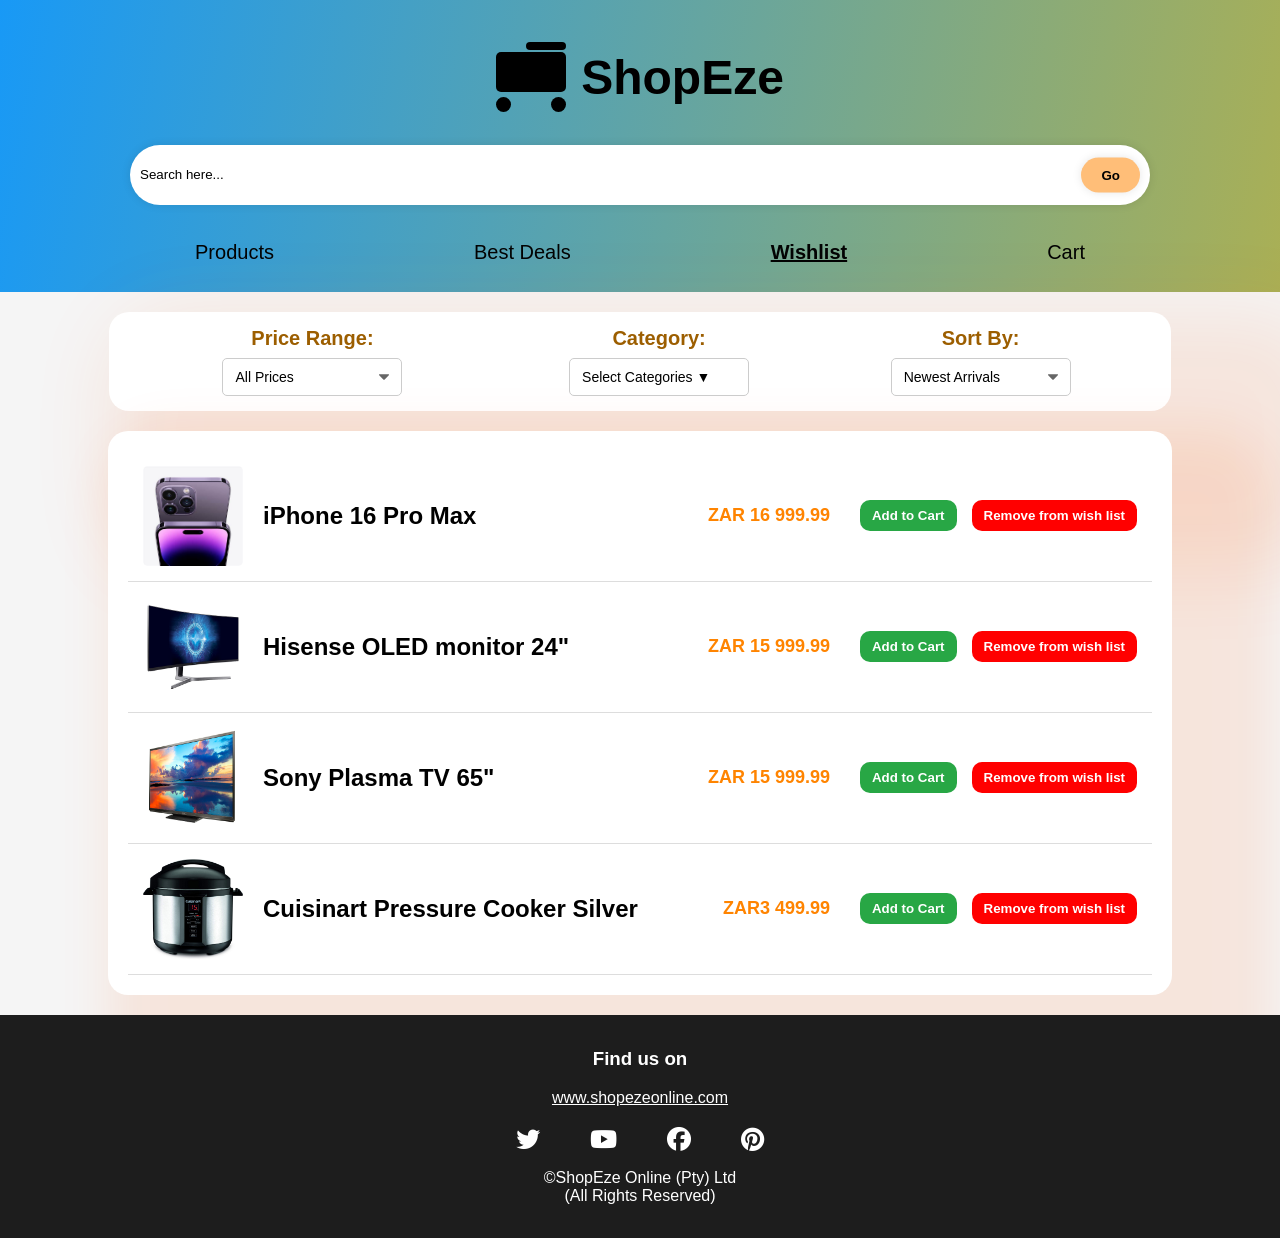
<file: COS216/PA1/wishlist.html>
<!DOCTYPE html>
<html lang="en">

<head>
    <meta charset="UTF-8">
    <meta name="viewport" content="width=device-width, initial-scale=1.0">
    <title>Wishlist</title>
    <link rel="stylesheet" href="css/wishlist.css" >
    <link rel="stylesheet" href="https://cdnjs.cloudflare.com/ajax/libs/font-awesome/6.5.1/css/all.min.css">
    <link rel="stylesheet" href="css/navbarlogo.css" >
    <link rel="stylesheet" href="css/footer.css" >
    <link rel="stylesheet" href="css/logo.css" >
    <link rel="stylesheet" href="css/wish_cart_filter.css" >
</head>

<body>
    <!-- Logo Section -->
    <nav class="navbar">

        <div class="logo">
            <div class="shopping-cart">
                <div class="cart-basket"></div>
                <div class="cart-handle"></div>
                <div class="cart-wheels">
                    <div class="wheel"></div>
                    <div class="wheel"></div>
                </div>
            </div>
            <div><h2>ShopEze</h2></div>

        </div>

        <div class="search">
            <input class="input" placeholder="Search here..." type="text" >
            <button type="submit">Go</button>
        </div>
        <br><br>

        <ul class="nav-links">
            <li><a href="index.html">Products</a></li>
            <li><a href="deals.html">Best Deals</a></li>
            <li class="active"><a href="wishlist.html">Wishlist</a></li>
            <li><a href="cart.html">Cart</a></li>
        </ul>
        <br>
    </nav>

    <section class="filter-sort">
        <h6>Sort</h6>
        <!-- Filters -->
        <div class="filters">
            <!-- Filter by Price Range -->
            <div class="filter-group">
                <label for="price-range">Price Range:</label>
                <select id="price-range" name="price-range">
                    <option value="all">All Prices</option>
                    <option value="0-50">ZAR0 - ZAR500</option>
                    <option value="50-100">ZAR500 - ZAR1000</option>
                    <option value="100-500">ZAR1000 - ZAR5000</option>
                    <option value="100+">ZAR5000+</option>
                </select>
            </div>

            <!-- Filter by Category -->
            <div class="filter-group">
                <label for="category-dropdown" class="dropdown-label">Category:</label>
                <div class="dropdown">
                    <button class="dropdown-btn" id="category-dropdown">
                        Select Categories   ▼
                    </button>
                    <div class="dropdown-content">
                        <label><input type="checkbox" name="category" value="electronics" >
                            Electronics</label>
                        <label><input type="checkbox" name="category" value="clothing" >
                            Clothing</label>
                        <label><input type="checkbox" name="category" value="books" >
                            Books</label>
                        <label><input type="checkbox" name="category" value="accessories" >
                            Accessories</label>
                    </div>
                </div>
            </div>
        </div>

        <!-- Sort Dropdown -->
        <div class="sort-group">
            <label for="sort">Sort By:</label>
            <select id="sort" name="sort">
                <option value="newest">Newest Arrivals</option>
                <option value="price-asc">Price: Low to High</option>
                <option value="price-desc">Price: High to Low</option>
            </select>
        </div>
    </section>

    <div class="wishlist-container">
        <div class="wishlist-item">
            <div class="wishlist-info">
                <img src="img/iphone.jpg" alt="Laptop">
                <h2>iPhone 16 Pro Max</h2>
            </div>
            <div class="wishlist-actions">
                <p class="price">ZAR 16 999.99</p>
                <button class="add-to-cart">Add to Cart</button>
                <button class="remove-btn">Remove from wish list</button>
            </div>
        </div>

        <div class="wishlist-item">
            <div class="wishlist-info">
                <img src="img/monitor.jpg" alt="Laptop">
                <h2>Hisense OLED monitor 24"</h2>
            </div>
            <div class="wishlist-actions">
                <p class="price">ZAR 15 999.99</p>
                <button class="add-to-cart">Add to Cart</button>
                <button class="remove-btn">Remove from wish list</button>
            </div>
        </div>

        
        <div class="wishlist-item">
            <div class="wishlist-info">
                <img src="img/TV.jpg" alt="Laptop">
                <h2>Sony Plasma TV 65"</h2>
            </div>
            <div class="wishlist-actions">
                <p class="price">ZAR 15 999.99</p>
                <button class="add-to-cart">Add to Cart</button>
                <button class="remove-btn">Remove from wish list</button>
            </div>
        </div>

        
        <div class="wishlist-item">
            <div class="wishlist-info">
                <img src="img/Pressure-Cooker.jpg" alt="Laptop">
                <h2>Cuisinart Pressure Cooker Silver</h2>
            </div>
            <div class="wishlist-actions">
                <p class="price">ZAR3 499.99</p>
                <button class="add-to-cart">Add to Cart</button>
                <button class="remove-btn">Remove from wish list</button>
            </div>
        </div>
        
    </div>

    <!-- footer -->
    <footer>
        <h3>Find us on</h3>
        <a href="../../under_con.html">www.shopezeonline.com</a>
        <br>

        <div class="socials">
            <a href="../../under_con.html">
                <i class="fab fa-twitter"></i>
            </a>
            <a href="../../under_con.html">
                <i class="fab fa-youtube"></i>
            </a>
            <a href="../../under_con.html">
                <i class="fab fa-facebook"></i>
            </a>
            <a href="../../under_con.html">
                <i class="fab fa-pinterest"></i>
            </a>
        </div>

        <br>
        ©ShopEze Online (Pty) Ltd 
        <br>(All Rights Reserved)
        <br>
        <br>
        <!-- <p>Nandie</p> -->
    </footer>

</body>

</html>
</file>
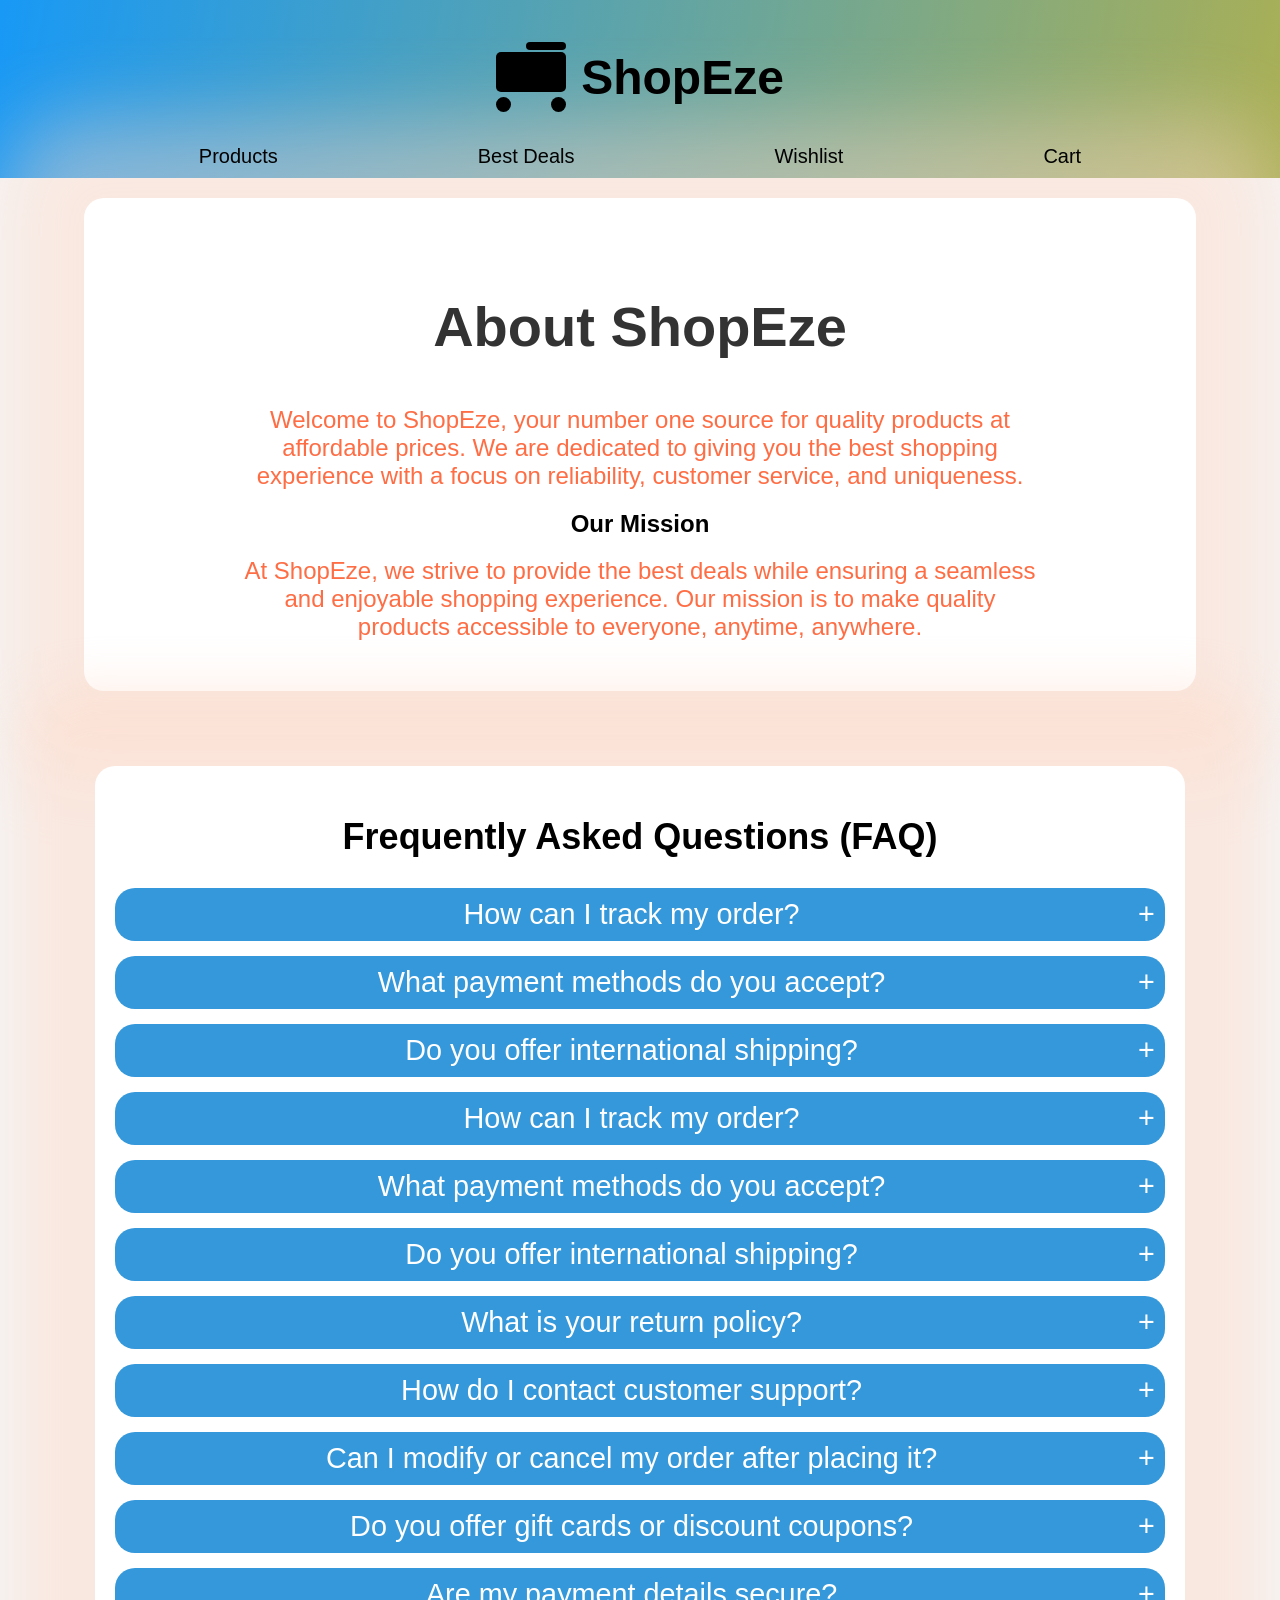
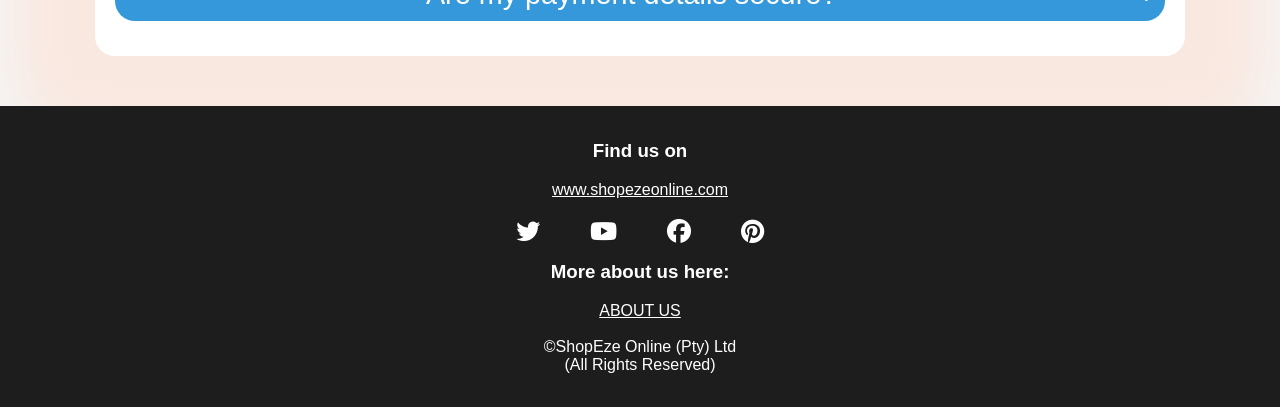
<file: COS216/PA2/about.html>
<!DOCTYPE html>
<html lang="en">
  <head>
    <meta charset="UTF-8" >
    <meta name="viewport" content="width=device-width, initial-scale=1.0">
    <title>About Us - ShopEze</title>
    <link
      rel="stylesheet"
      href="https://cdnjs.cloudflare.com/ajax/libs/font-awesome/6.5.1/css/all.min.css">
    <link rel="stylesheet" href="css/about.css" >
    <link rel="stylesheet" href="css/navbarlogo.css" >
    <link rel="stylesheet" href="css/footer.css" >
    <link rel="stylesheet" href="css/logo.css" >
  </head>

  <body>
    <nav class="navbar">
      <div class="logo">
        <div class="shopping-cart">
          <div class="cart-basket"></div>
          <div class="cart-handle"></div>
          <div class="cart-wheels">
            <div class="wheel"></div>
            <div class="wheel"></div>
          </div>
        </div>
        <div><h1>ShopEze</h1></div>
        <br>
      </div>
      <ul class="nav-links">
        <li><a href="index.html">Products</a></li>
        <li><a href="deals.html">Best Deals</a></li>
        <li><a href="wishlist.html">Wishlist</a></li>
        <li><a href="cart.html">Cart</a></li>
      </ul>
    </nav>

    <section class="about">
      <h1>About ShopEze</h1>
      <p>
        Welcome to ShopEze, your number one source for quality products at
        affordable prices. We are dedicated to giving you the best shopping
        experience with a focus on reliability, customer service, and
        uniqueness.
      </p>

      <h2>Our Mission</h2>
      <p>
        At ShopEze, we strive to provide the best deals while ensuring a
        seamless and enjoyable shopping experience. Our mission is to make
        quality products accessible to everyone, anytime, anywhere.
      </p>
    </section>

    <section class="faq">

      <h2>Frequently Asked Questions (FAQ)</h2>

      <div class="faq-item">
        <button class="faq-question">
          How can I track my order? <span>+</span>
        </button>
        <div class="faq-answer">
          You can track your order by logging into your account and clicking on
          'Order History'.
        </div>
      </div>

      <div class="faq-item">
        <button class="faq-question">
          What payment methods do you accept? <span>+</span>
        </button>
        <div class="faq-answer">
          We accept credit/debit cards, PayPal, and online banking transfers.
        </div>
      </div>

      <div class="faq-item">
        <button class="faq-question">
          Do you offer international shipping? <span>+</span>
        </button>
        <div class="faq-answer">
          Yes, we provide international shipping to selected countries.
        </div>
      </div>

      <div class="faq-item">
        <button class="faq-question">
          How can I track my order? <span>+</span>
        </button>
        <div class="faq-answer">
          You can track your order by logging into your account and clicking on
          'Order History'.
        </div>
      </div>

      <div class="faq-item">
        <button class="faq-question">
          What payment methods do you accept? <span>+</span>
        </button>
        <div class="faq-answer">
          We accept credit/debit cards, PayPal, and online banking transfers.
        </div>
      </div>

      <div class="faq-item">
        <button class="faq-question">
          Do you offer international shipping? <span>+</span>
        </button>
        <div class="faq-answer">
          Yes, we provide international shipping to selected countries.
        </div>
      </div>

      <div class="faq-item">
        <button class="faq-question">
          What is your return policy? <span>+</span>
        </button>
        <div class="faq-answer">
          We offer a 30-day return policy for unused and unopened items. Please visit our Returns page for more details.
        </div>
      </div>
      
      <div class="faq-item">
        <button class="faq-question">
          How do I contact customer support? <span>+</span>
        </button>
        <div class="faq-answer">
          You can reach our support team via email at support@shopezeonline.com or through our Contact Us page.
        </div>
      </div>
      
      <div class="faq-item">
        <button class="faq-question">
          Can I modify or cancel my order after placing it? <span>+</span>
        </button>
        <div class="faq-answer">
          Orders can be modified or canceled within 24 hours of placement. Please contact our support team as soon as possible.
        </div>
      </div>
      
      <div class="faq-item">
        <button class="faq-question">
          Do you offer gift cards or discount coupons? <span>+</span>
        </button>
        <div class="faq-answer">
          Yes! We offer gift cards and seasonal discount coupons. Check our Deals page for ongoing promotions.
        </div>
      </div>
      
      
      <div class="faq-item">
        <button class="faq-question">
          Are my payment details secure? <span>+</span>
        </button>
        <div class="faq-answer">
          Yes, we use industry-standard encryption and secure payment gateways to ensure the safety of your transactions.
        </div>
      </div>
      

    </section>

    <!-- footer -->
    <footer>
      <h3>Find us on</h3>
      <a href="../../under_con.html">www.shopezeonline.com</a>
      <br>

      <div class="socials">
        <a href="../../under_con.html">
          <i class="fab fa-twitter"></i>
        </a>
        <a href="../../under_con.html">
          <i class="fab fa-youtube"></i>
        </a>
        <a href="../../under_con.html">
          <i class="fab fa-facebook"></i>
        </a>
        <a href="../../under_con.html">
          <i class="fab fa-pinterest"></i>
        </a>
      </div>

      <h3>More about us here:</h3>
      <a href="about.html">ABOUT US</a>
      <br>
      <br>
      ©ShopEze Online (Pty) Ltd
      <br>(All Rights Reserved)
      <br>
      <br>
      <!-- <p>Nandie</p> -->
    </footer>

    <script src="js/about.js"></script>
  </body>
</html>
</file>
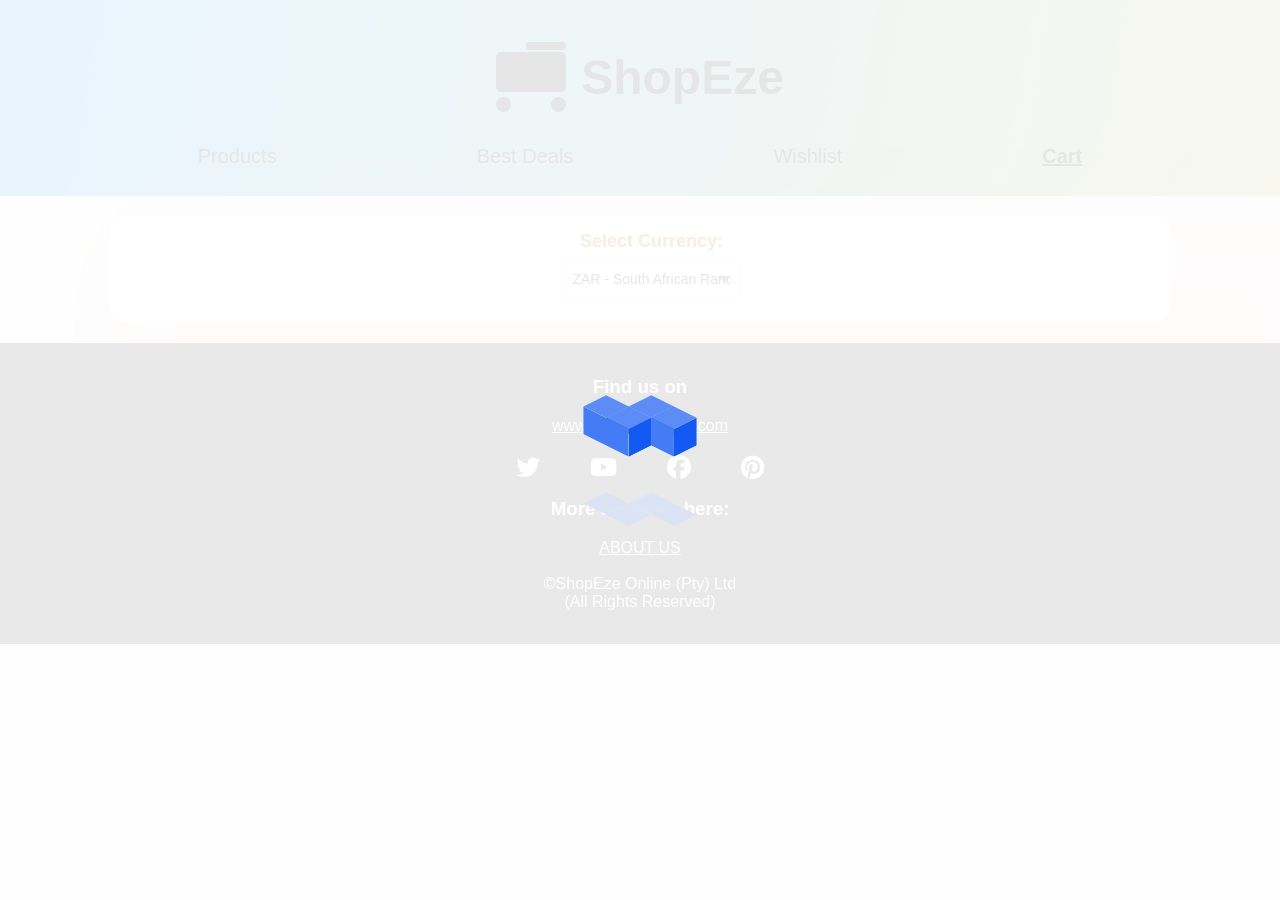
<file: COS216/PA2/cart.html>
<!DOCTYPE html>
<html lang="en">
<head>
    <meta charset="UTF-8">
    <meta name="viewport" content="width=device-width, initial-scale=1.0">
    <title>Shopping Cart</title>
    <script src="js/currency.js" defer></script>
    <script src="js/cart.js" defer></script>
    <link rel="stylesheet" href="css/loader.css">
    <link rel="stylesheet" href="css/cart.css">
    <link rel="stylesheet" href="https://cdnjs.cloudflare.com/ajax/libs/font-awesome/6.5.1/css/all.min.css">
    <link rel="stylesheet" href="css/navbarlogo.css">
    <link rel="stylesheet" href="css/footer.css">
    <link rel="stylesheet" href="css/logo.css">
    <link rel="stylesheet" href="css/wish_cart_filter.css">
</head>
<body>
    <div id="loader-container">
        <div class="boxes">
            <div class="box"><div></div><div></div><div></div><div></div></div>
            <div class="box"><div></div><div></div><div></div><div></div></div>
            <div class="box"><div></div><div></div><div></div><div></div></div>
            <div class="box"><div></div><div></div><div></div><div></div></div>
        </div>
    </div>

    <!-- Logo Section -->
    <nav class="navbar">
        <div class="logo">
            <div class="shopping-cart">
                <div class="cart-basket"></div>
                <div class="cart-handle"></div>
                <div class="cart-wheels">
                    <div class="wheel"></div>
                    <div class="wheel"></div>
                </div>
            </div>
            <div><h1>ShopEze</h1></div>
        </div>
        <ul class="nav-links">
            <li><a href="index.html">Products</a></li>
            <li><a href="deals.html">Best Deals</a></li>
            <li><a href="wishlist.html">Wishlist</a></li>
            <li class="active"><a href="cart.html">Cart</a></li>
        </ul>
        <br>
    </nav>

    <section class="filter-sort">
        <h6>l</h6>
        <div class="filters">
            <div class="filter-group">
                <label for="currency-dropdown">Select Currency:</label>
                <select id="currency-dropdown">
                    <!-- Populated dynamically by currency.js -->
                </select>
            </div>
        </div>
    </section>

    <div class="cart-container">
        <table class="cart-table">
            <thead>
                <tr>
                    <th>Image</th>
                    <th>Title</th>
                    <th>Price</th>
                    <th>Quantity</th>
                    <th>Total</th>
                    <th>Remove</th>
                </tr>
            </thead>
            <tbody>
                <!-- Cart items will be dynamically added here -->
            </tbody>
        </table>

        <div class="cart-summary">
            <h2>Cart Summary</h2>
            <p>Subtotal: <span id="subtotal">ZAR 0.00</span></p>
            <p>Grand Total: <span id="grand-total">ZAR 0.00</span></p>
            <button class="checkout-btn">Proceed to Checkout</button>
        </div>
    </div>

    <!-- Footer -->
    <footer>
        <h3>Find us on</h3>
        <a href="../../under_con.html">www.shopezeonline.com</a>
        <br>
        <div class="socials">
            <a href="../../under_con.html"><i class="fab fa-twitter"></i></a>
            <a href="../../under_con.html"><i class="fab fa-youtube"></i></a>
            <a href="../../under_con.html"><i class="fab fa-facebook"></i></a>
            <a href="../../under_con.html"><i class="fab fa-pinterest"></i></a>
        </div>
        <h3>More about us here:</h3>
        <a href="about.html">ABOUT US</a>
        <br><br>
        ©ShopEze Online (Pty) Ltd
        <br>(All Rights Reserved)
        <br><br>
    </footer>
</body>
</html>
</file>
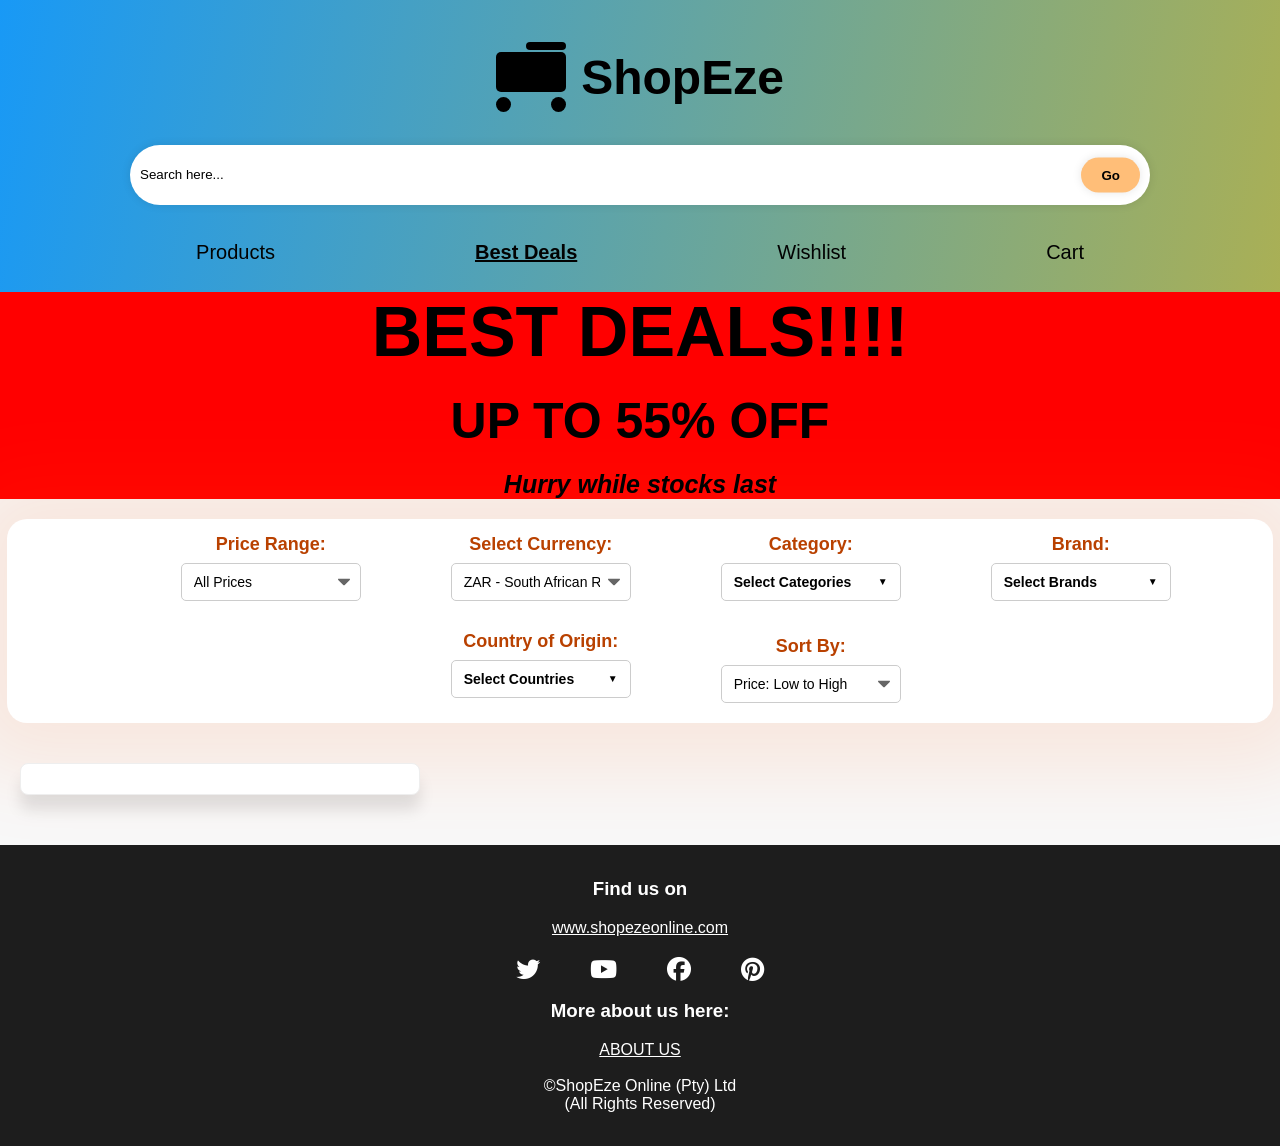
<file: COS216/PA2/deals.html>
<!DOCTYPE html>
<html lang="en">
  <head>
    <meta charset="UTF-8" >
    <meta name="viewport" content="width=device-width, initial-scale=1.0" >
    <title>Best Deals</title>
    <script src="js/currency.js" defer></script>
    <script src="js/deals.js" defer></script>
    <link rel="stylesheet" href="css/deals.css" >
    <link
      rel="stylesheet"
      href="https://cdnjs.cloudflare.com/ajax/libs/font-awesome/6.5.1/css/all.min.css"
    >
    <link rel="stylesheet" href="css/navbarlogo.css" >
    <link rel="stylesheet" href="css/footer.css" >
    <link rel="stylesheet" href="css/logo.css" >
    <link rel="stylesheet" href="css/filter.css" >
    <link rel="stylesheet" href="css/loader.css" >
  </head>

  <body>
    <div id="loader-container">
      <div class="boxes">
        <div class="box">
          <div></div>
          <div></div>
          <div></div>
          <div></div>
        </div>
        <div class="box">
          <div></div>
          <div></div>
          <div></div>
          <div></div>
        </div>
        <div class="box">
          <div></div>
          <div></div>
          <div></div>
          <div></div>
        </div>
        <div class="box">
          <div></div>
          <div></div>
          <div></div>
          <div></div>
        </div>
      </div>
    </div>

    <div id="content" style="display: none">

    <!-- Logo Section -->
    <nav class="navbar">
      <div class="logo">
        <div class="shopping-cart">
          <div class="cart-basket"></div>
          <div class="cart-handle"></div>
          <div class="cart-wheels">
            <div class="wheel"></div>
            <div class="wheel"></div>
          </div>
        </div>
        <div><h2>ShopEze</h2></div>
      </div>

      <div class="search">
        <input class="input" placeholder="Search here..." type="text" >
        <button type="submit">Go</button>
      </div>
      <br><br>

      <ul class="nav-links">
        <li><a href="index.html">Products</a></li>
        <li class="active"><a href="deals.html">Best Deals</a></li>
        <li><a href="wishlist.html">Wishlist</a></li>
        <li><a href="cart.html">Cart</a></li>
      </ul>
      <br>
    </nav>

    <div id="Deals">
      <h1>BEST DEALS!!!!</h1>
      <h2>UP TO 55% OFF</h2>
      <h3>Hurry while stocks last</h3>
    </div>

    <section class="filter-sort">
      <h6>Sort</h6>
      <!-- Filters -->
      <div class="filters">
        <!-- Filter by Price Range -->
        <div class="filter-group">
          <label for="price-range">Price Range:</label>
          <select id="price-range" name="price-range">
            <option value="all">All Prices</option>
            <option value="500">Max : 500</option>
            <option value="1500">Max : 1500</option>
            <option value="5000">Max : 5000</option>
          </select>
        </div>
    
        <div class="filter-group">
          <label for="currency-dropdown">Select Currency:</label>
          <select id="currency-dropdown">
            <option value="ZAR">ZAR - South African Rand</option>
          </select>
        </div>
    
        <!-- Filter by Category -->
        <div class="filter-group">
          <label for="category-dropdown" class="dropdown-label">Category:</label>
          <div class="dropdown">
            <button class="dropdown-btn" id="category-dropdown">Select Categories</button>
            <div class="dropdown-content" id="category-options">
              <!-- Checkboxes will be added dynamically -->
            </div>
          </div>
        </div>
    
        <!-- Filter by Brand -->
        <div class="filter-group">
          <label for="brand-dropdown" class="dropdown-label">Brand:</label>
          <div class="dropdown">
            <button class="dropdown-btn" id="brand-dropdown">Select Brands </button>
            <div class="dropdown-content" id="brand-options">
              <!-- Checkboxes will be added dynamically -->
            </div>
          </div>
        </div>
    
        <!-- Filter by Country of Origin -->
        <div class="filter-group">
          <label for="country-dropdown" class="dropdown-label">Country of Origin:</label>
          <div class="dropdown">
            <button class="dropdown-btn" id="country-dropdown">Select Countries </button>
            <div class="dropdown-content" id="country-options">
              <!-- Checkboxes will be added dynamically -->
            </div>
          </div>
        </div>

        <!-- Sort Dropdown -->
      <div class="sort-group">
        <label for="sort">Sort By:</label>
        <select id="sort" name ="sort">
          <option value="price-asc">Price: Low to High</option>
          <option value="price-desc">Price: High to Low</option>
          <option value="discount-asc">Discount: Low to High</option>
          <option value="discount-desc">Discount: High to Low</option>
      </select>
      </div>

      </div>
    </section>
    

    <div class="product-grid">
      <div class="product"></div>
    </div>
  </div>
    <!-- footer -->
    <footer>
      <h3>Find us on</h3>
      <a href="../../under_con.html">www.shopezeonline.com</a>
      <br>

      <div class="socials">
        <a href="../../under_con.html">
          <i class="fab fa-twitter"></i>
        </a>
        <a href="../../under_con.html">
          <i class="fab fa-youtube"></i>
        </a>
        <a href="../../under_con.html">
          <i class="fab fa-facebook"></i>
        </a>
        <a href="../../under_con.html">
          <i class="fab fa-pinterest"></i>
        </a>
      </div>

      <h3>More about us here:</h3>
      <a href="about.html">ABOUT US</a>
      <br>
      <br>
      ©ShopEze Online (Pty) Ltd
      <br>(All Rights Reserved)
      <br>
      <br>
      <!-- <p>Nandie</p> -->
    </footer>

    <script>
      window.addEventListener("load", function () {
        document.getElementById("loader-container").style.display = "none";
        document.getElementById("content").style.display = "block";
      });
    </script>

<script>
  document.addEventListener("DOMContentLoaded", function () {
      document.querySelectorAll(".view-more").forEach(button => {
          button.addEventListener("click", function () {
              const productId = this.getAttribute("data-id"); // Assuming each button has data-id
              localStorage.setItem("selectedProductId", productId);
              window.location.href = "view.html"; // Redirect to the View page
          });
      });
  });
</script>
  </body>
</html>
</file>
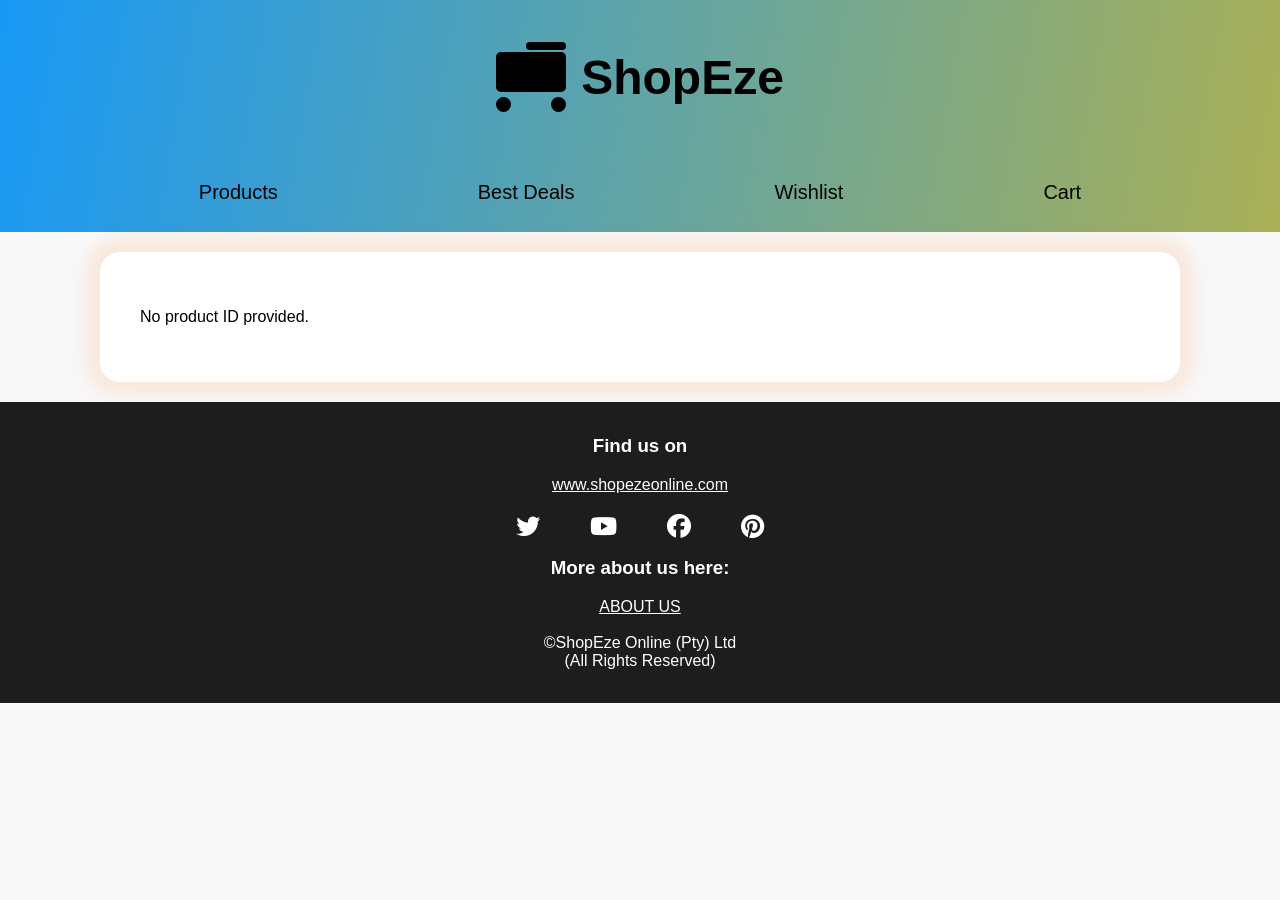
<file: COS216/PA2/view.html>
<!DOCTYPE html>
<html lang="en">
<head>
    <meta charset="UTF-8">
    <meta name="viewport" content="width=device-width, initial-scale=1.0">
    <title>View More</title>
    <script src="js/utils.js" defer></script>   
    <script src="js/view.js" defer></script>
    <link rel="stylesheet" href="css/view.css">
    <link rel="stylesheet" href="https://cdnjs.cloudflare.com/ajax/libs/font-awesome/6.5.1/css/all.min.css">
    <link rel="stylesheet" href="css/navbarlogo.css">
    <link rel="stylesheet" href="css/footer.css">
    <link rel="stylesheet" href="css/logo.css">
</head>
<body>
    <nav class="navbar">
        <div class="logo">
            <div class="shopping-cart">
                <div class="cart-basket"></div>
                <div class="cart-handle"></div>
                <div class="cart-wheels">
                    <div class="wheel"></div>
                    <div class="wheel"></div>
                </div>
            </div>
            <div><h2>ShopEze</h2></div>
        </div>
        <!-- <div class="search">
            <input class="input" placeholder="Search here..." type="text">
            <button type="submit">Go</button>
        </div> -->
        <br><br>
        <ul class="nav-links">
            <li><a href="index.html">Products</a></li>
            <li><a href="deals.html">Best Deals</a></li>
            <li><a href="wishlist.html">Wishlist</a></li>
            <li><a href="cart.html">Cart</a></li>
        </ul>
        <br>
    </nav>

    <section class="product-details">
        <div class="carousel">
            <img id="main-image" src="img/screen.jpg" alt="Product Image">
            <button id="prev-btn" class="carousel-btn prev" aria-label="Previous Image">❮</button>
            <button id="next-btn" class="carousel-btn next" aria-label="Next Image">❯</button>
            <div class="thumbnail-container" id="thumbnail-container">
                <!-- Thumbnails will be dynamically added here -->
            </div>
        </div>
    
        <div class="details">
            <h1 id="product-title">y</h1>
            <p class="price" id="product-price"></p>
            <p><strong>Category:</strong> <span id="product-category"></span></p>
            <p><strong>Availability:</strong> <span id="product-availability"></span></p>
    
            <h3>Product Description</h3>
            <p id="product-description"></p>
    
            <h3>Features</h3>
            <ul id="product-features"></ul>
    
            <h3>Additional Attributes</h3>
            <ul id="additional-attributes"></ul>
    
            <button id="add-to-cart">Add to Cart</button>
            <button id="add-to-wishlist">Add to Wishlist</button>
        </div>
    </section>

    <!-- footer -->
    <footer>
        <h3>Find us on</h3>
        <a href="../../under_con.html">www.shopezeonline.com</a>
        <br >
  
        <div class="socials">
          <a href="../../under_con.html">
            <i class="fab fa-twitter"></i>
          </a>
          <a href="../../under_con.html">
            <i class="fab fa-youtube"></i>
          </a>
          <a href="../../under_con.html">
            <i class="fab fa-facebook"></i>
          </a>
          <a href="../../under_con.html">
            <i class="fab fa-pinterest"></i>
          </a>
        </div>
  
        <h3>More about us here:</h3>
        <a href="about.html">ABOUT US</a>
        <br >
        <br >
        ©ShopEze Online (Pty) Ltd
        <br >(All Rights Reserved)
        <br >
        <br >
        <!-- <p>Nandie</p> -->
      </footer>

</body>
</html>
</file>
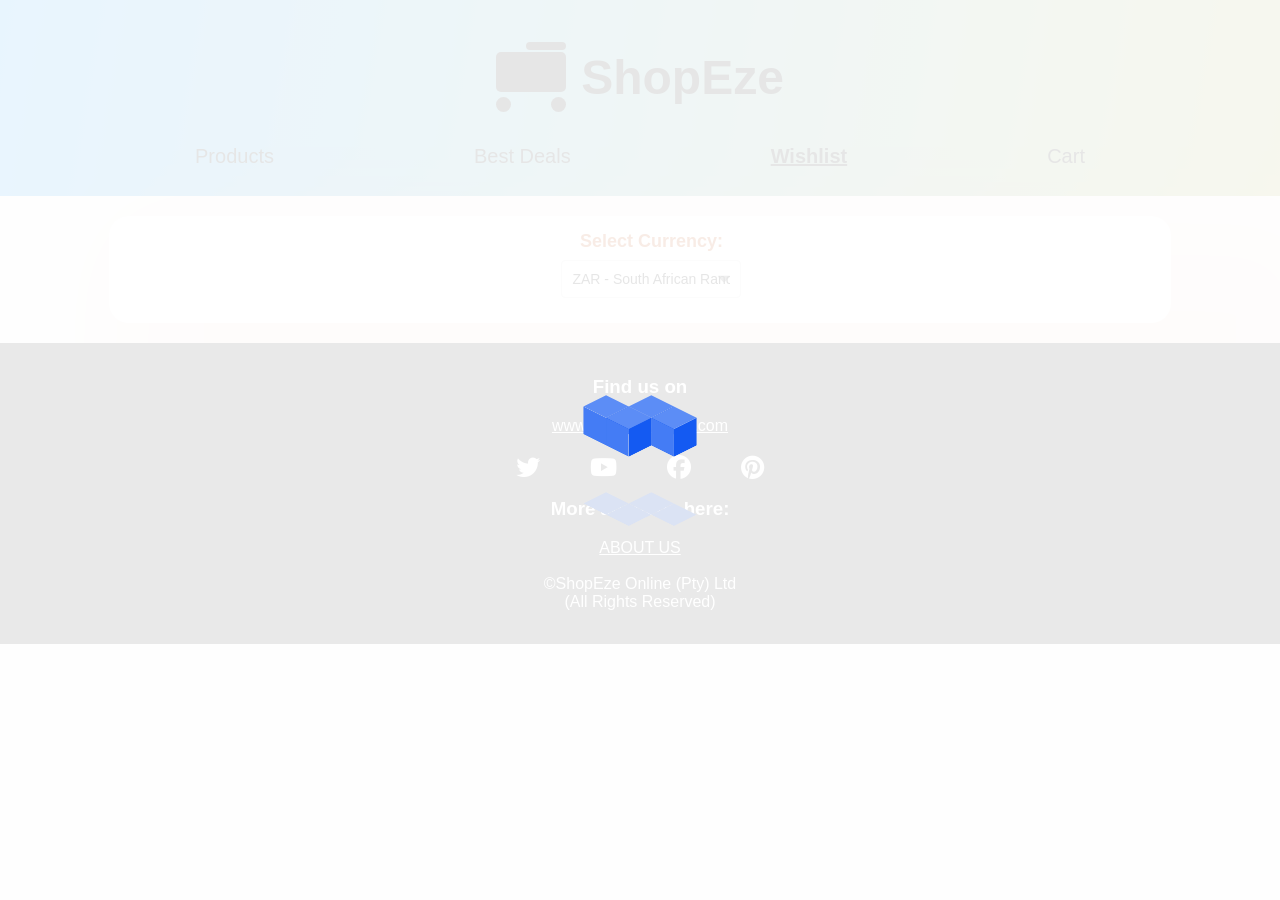
<file: COS216/PA2/wishlist.html>
<!DOCTYPE html>
<html lang="en">
  <head>
    <meta charset="UTF-8">
    <meta name="viewport" content="width=device-width, initial-scale=1.0">
    <title>Wishlist</title>
    <script src="js/currency.js" defer></script>
    <script src="js/wishlist.js" defer></script>

    <link rel="stylesheet" href="css/wishlist.css">
    <link
      rel="stylesheet"
      href="https://cdnjs.cloudflare.com/ajax/libs/font-awesome/6.5.1/css/all.min.css"
  >
    <link rel="stylesheet" href="css/navbarlogo.css">
    <link rel="stylesheet" href="css/loader.css">
    <link rel="stylesheet" href="css/footer.css">
    <link rel="stylesheet" href="css/logo.css">
    <link rel="stylesheet" href="css/wish_cart_filter.css">
  </head>

  <body>
    <div id="loader-container">
      <div class="boxes">
        <div class="box">
          <div></div><div></div><div></div><div></div>
        </div>
        <div class="box">
          <div></div><div></div><div></div><div></div>
        </div>
        <div class="box">
          <div></div><div></div><div></div><div></div>
        </div>
        <div class="box">
          <div></div><div></div><div></div><div></div>
        </div>
      </div>
    </div>

    <!-- Logo Section -->
    <nav class="navbar">
      <div class="logo">
        <div class="shopping-cart">
          <div class="cart-basket"></div>
          <div class="cart-handle"></div>
          <div class="cart-wheels">
            <div class="wheel"></div>
            <div class="wheel"></div>
          </div>
        </div>
        <div><h2>ShopEze</h2></div>
      </div>

      <ul class="nav-links">
        <li><a href="index.html">Products</a></li>
        <li><a href="deals.html">Best Deals</a></li>
        <li class="active"><a href="wishlist.html">Wishlist</a></li>
        <li><a href="cart.html">Cart</a></li>
      </ul>
      <br>
    </nav>

    <section class="filter-sort">
      <h6>l</h6>
      <!-- Filters -->
      <div class="filters">
        <!-- Filter by Currency -->
        <div class="filter-group">
          <label for="currency-dropdown">Select Currency:</label>
          <select id="currency-dropdown">
            <!-- Populated dynamically by currency.js -->
          </select>
        </div>
      </div>
    </section>

    <div class="wishlist-container">
      <!-- Wishlist items will be populated here -->
    </div>

    <!-- Footer -->
    <footer>
      <h3>Find us on</h3>
      <a href="../../under_con.html">www.shopezeonline.com</a>
      <br>
      <div class="socials">
        <a href="../../under_con.html"><i class="fab fa-twitter"></i></a>
        <a href="../../under_con.html"><i class="fab fa-youtube"></i></a>
        <a href="../../under_con.html"><i class="fab fa-facebook"></i></a>
        <a href="../../under_con.html"><i class="fab fa-pinterest"></i></a>
      </div>
      <h3>More about us here:</h3>
      <a href="about.html">ABOUT US</a>
      <br><br>
      ©ShopEze Online (Pty) Ltd
      <br>(All Rights Reserved)
      <br><br>
    </footer>
  </body>
</html>
</file>
<file: COS216/PA1/css/logo.css>
/* General Styling */
body {
    font-family: Arial, sans-serif;
}

/* Logo Container */
.logo {
    display: flex;
    align-items: center;
    font-size: 32px;
    font-weight: bold;
    color: #000000;
}

/* Shopping Cart Base */
.shopping-cart {
    position: relative;
    width: 70px;
    height: 50px;
    margin-right: 15px;
}

/* Cart Basket */
.cart-basket {
    width: 70px;
    height: 40px;
    background-color: #000000;
    border-radius: 5px;
    position: absolute;
    bottom: 10px;
}

/* Cart Handle */
.cart-handle {
    width: 40px;
    height: 8px;
    background-color: #000000;
    position: absolute;
    top: -10px;
    left: 30px;
    border-radius: 4px;
}

/* Cart Wheels */
.cart-wheels {
    display: flex;
    justify-content: space-between;
    position: absolute;
    bottom: -10px;
    width: 100%;
}

.wheel {
    width: 15px;
    height: 15px;
    background-color: black;
    border-radius: 50%;
}
</file>
<file: COS216/PA1/css/launch.css>
body {
    margin: 0;
    height: 100vh;
    display: flex;
    flex-direction: column;
    justify-content: center;
    align-items: center;
    background: linear-gradient(100deg, #124E78, #F2BB05, #de5815, #A03F3C);
    background-size: 400% 400%;
    animation: bg 8s ease infinite;
}

/* Background Animation */
@keyframes bg {
    0% {
        background-position: 0% 50%;
    }
    50% {
        background-position: 100% 50%;
    }
    100% {
        background-position: 0% 50%;
    }
}

/* Headings */
h1 {
    font-size: 2.5rem;
    font-weight: bold;
}

h3 {
    font-style: oblique;
}

/* Navigation Buttons */
.button {
    display: inline-block;
    padding: 1.3em 3em;
    font-size: 25px;
    text-transform: uppercase;
    letter-spacing: 2.5px;
    font-weight: 1000;
    background-color: #ffff85;
    border: 1px solid black;
    border-radius: 45px;
    box-shadow: 0px 15px 15px rgba(0, 0, 0, 0.1);
    transition: all 0.3s ease 0s;
    cursor: pointer;
    outline: none;
    text-decoration: none;
    color: black;
    font-family: initial;
    text-align: center;
    margin: 5px;
}

.button:hover {
    background-color: #ffff2d;
    box-shadow: 0px 15px 35px rgba(0, 0, 0, 0.4);
    transform: translateY(-7px);
    color: #000000;
}

.button:active {
    transform: translateY(-2px);
}
</file>
<file: COS216/PA1/css/products.css>
body {
    font-family: Arial, sans-serif;
    margin: 0;
    padding: 0;
    background-color: #f8f8f8;
    color: #333;
}

.nav-links .active a {
    font-weight: bolder;
    text-decoration: underline;
}

/* Product Grid */
.product-grid {
    display: grid;
    grid-template-columns: repeat(auto-fill, minmax(250px, 1fr));
    gap: 20px;
    padding: 20px;
    justify-content: center;
}

/* Product Card */
.product {
    background: white;
    padding: 15px;
    border-radius: 20px;
    box-shadow: 10px 10px 10px 10px rgba(255, 106, 0, 0.1);
    text-align: center;
    display: flex;
    flex-direction: column;
    align-items: center;
    justify-content: space-between;
}

.product:hover {
    transform: translateY(-5px);
}

.product img {
    width: 100%;
    max-width: 200px;
    height: 200px;
    object-fit: cover;
    border-radius: 5px;
}

.product h2 {
    font-size: 18px;
    margin: 10px 0;
}

.product p {
    font-size: 16px;
    font-weight: bold;
    color: #ff0800;
}

.product a {
    text-decoration: none;
    color: #007bff;
    margin: 5px 0;
}

.product s {
    color: #888;
}

.Add-to {
    background-color: #ff9800;
    color: rgb(0, 0, 0);
    border: none;
    padding: 10px;
    border-radius: 15px;
    cursor: pointer;
    width: 100%;
    margin-top: 1px;
    font-weight: 700;
    transition: all 0.3s;
}

/* Hover Effect on Buttons */
.Add-to:hover {
    background-color: #1aff00;
    font-size: 1em;
}

h6{
    color: white;
}
</file>
<file: COS216/PA1/css/navbarlogo.css>
.navbar {
    display: flex;
    flex-direction: column;
    align-items: center;
    padding: 10px;
    background: linear-gradient(100deg, #1899f6, #F2BB05, #de5815);
    background-size: 300% 300%;
    animation: bg-animation 8s ease infinite;
}

@keyframes bg-animation {
    0% {
        background-position: 0% 50%;
    }

    50% {
        background-position: 100% 50%;
    }

    100% {
        background-position: 0% 50%;
    }
}

.logo {
    display: flex;
    align-items: center;
    justify-content: center;
}

.logo h3 {
    margin-bottom: 20px;
}

.nav-links {
    list-style: none;
    display: flex;
    gap: 200px;
    padding: 0;
    margin: 0;
    justify-content: center;
    flex-grow: 1;
    font-family: 'Lucida Sans', 'Lucida Sans Regular', 'Lucida Grande',
        'Lucida Sans Unicode', Geneva, Verdana, sans-serif;
}

.nav-links li {
    display: inline;
    align-items: center;
}

.nav-links a {
    text-decoration: none;
}

.nav-links a:hover {
    color: #ff0101;
}

.nav-links li a {
    font-size: 20px;
    color: #020202;
    font-weight: 500;
}

.search {
    display: inline-block;
    position: relative;
}

.search input[type="text"] {
    width: 1000px;
    height: 40px;
    padding: 10px;
    border: none;
    border-radius: 30px;
    box-shadow: 0 0 10px rgba(0, 0, 0, 0.1);
    font-family: 'Lucida Sans', 'Lucida Sans Regular', 'Lucida Grande', 'Lucida Sans Unicode', Geneva, Verdana, sans-serif;
    outline-offset: 5px;
    transition: all 0.2s ease;
}

.search button[type="submit"] {
    background-color: #ffbe78;
    border: none;
    color: #000000;
    font-weight: 600;
    cursor: pointer;
    padding: 10px 20px; /* Adjusted padding for better appearance */
    border-radius: 20px;
    box-shadow: 0 0 10px rgba(0, 0, 0, 0.1);
    position: absolute;
    top: 50%;
    right: 10px; /* Slight margin from the right */
    transform: translateY(-50%); /* Center vertically */
    transition: .3s ease;
}

.search button[type="submit"]:hover {
    transform: scale(1.3) translateY(-50%);
    color: rgb(255, 255, 255);
    background-color: rgb(255, 123, 0);
}

.input:hover {
    background-color: #ffe2e2;
}

.input:focus {
    outline-offset: -6px;
    background-color: #ffffff;
}

.input::placeholder {
    font-style: normal;
    color: #000000;
}
</file>
<file: COS216/PA1/css/footer.css>
/* Footer */
footer {
    bottom: 0;
    text-align: center;
    padding: 15px;
    background-color: #1d1d1d;
    color: white;
    margin-top: 10px;
}

footer .socials {
    display: flex;
    gap: 30px;
    justify-content: center;
    margin-top: 20px;
}

footer .socials a {
    text-decoration: none;
    color: white;
    margin: 0 10px;
    font-size: 15px;
}

footer .socials a i {
    color: white;
    font-size: 1.5rem;
    transition: transform 0.3s ease, color 0.3s ease-in-out;
}

footer .socials a:hover i {
    color: #f0f0f0;
    transform: scale(1.5);
}

footer a {
    color: white;
}
</file>
<file: COS216/PA1/css/filter.css>
.filter-sort {
    display: flex;
    justify-content: space-evenly;
    align-items: center;
    flex-wrap: wrap;
    padding: 15px 25px;
    background: white;
    margin: 20px auto;
    max-width: 95%;
    box-shadow: 0px 0px 80px 50px rgba(255, 85, 0, 0.1);
    border-radius: 20px;
}

/* Filters */
.filters {
    display: flex;
    gap: 40px;
    align-items: center;
    justify-content: space-evenly;
    flex: 2;
}

/* Filter Groups */
.filter-group {
    display: flex;
    flex-direction: column;
    align-items: center;
    min-width: 300px;
}

label {
    font-weight: bold;
    margin-bottom: 8px;
    font-size: 20px;
    color: #9c5e00;
    text-align: center;
}

/* Dropdown Styling */
select {
    padding: 8px 12px;
    border: 1px solid #ccc;
    border-radius: 5px;
    font-size: 14px;
    width: 180px;
    background-color: white;
    cursor: pointer;
    height: 38px;
    appearance: none;
    background-image: url("data:image/svg+xml;charset=US-ASCII,%3Csvg%20xmlns%3D%22http%3A%2F%2Fwww.w3.org%2F2000%2Fsvg%22%20width%3D%22292.4%22%20height%3D%22292.4%22%3E%3Cpath%20fill%3D%22%23666%22%20d%3D%22M287%2069.4a17.6%2017.6%200%200%200-13-5.4H18.4c-5%200-9.3%201.8-12.9%205.4A17.6%2017.6%200%200%200%200%2082.2c0%205%201.8%209.3%205.4%2012.9l128%20127.9c3.6%203.6%207.8%205.4%2012.8%205.4s9.2-1.8%2012.8-5.4L287%2095c3.5-3.5%205.4-7.8%205.4-12.8%200-5-1.9-9.2-5.5-12.8z%22%2F%3E%3C%2Fsvg%3E");
    background-repeat: no-repeat;
    background-position: right 12px center;
    background-size: 10px;
    padding-right: 30px;
}

/* Category Dropdown */
.dropdown {
    position: relative;
    display: inline-block;
    width: 180px;
}

.dropdown-btn {
    border: 1px solid #ccc;
    background-color: #ffffff;
    color: rgb(0, 0, 0);
    font-weight: 700;
    padding: 8px 12px;
    cursor: pointer;
    border-radius: 5px;
    font-size: 14px;
    width: 100%;
    text-align: left;
    height: 38px;
    display: flex;
    justify-content: space-between;
    align-items: center;
}

.dropdown-btn::after {
    font-size: 10px;
}


.dropdown-content {
    display: none;
    position: absolute;
    color: black;
    background: white;
    min-width: 180px;
    box-shadow: 30px 30px 30px 30px rgba(0, 0, 0, 0.1);
    border-radius: 5px;
    padding: 10px;
    z-index: 10;
    border: 1px solid #eee;
    margin-top: 2px;
}

.dropdown-content label {
    display: flex;
    align-items: center;
    font-size: 14px;
    margin-bottom: 8px;
    font-weight: normal;
    text-align: left;
}

.dropdown-content label input {
    margin-right: 8px;
}

.dropdown:hover .dropdown-content {
    display: block;
}

/* Sort Dropdown */
.sort-group {
    display: flex;
    flex-direction: column;
    align-items: center;
    min-width: 300px;
    flex: 1;
}

/* Responsive adjustments*/
@media (max-width: 768px) {
    .filter-sort {
        flex-direction: column;
        align-items: center;
        gap: 25px;
    }

    .filters {
        flex-direction: column;
        align-items: center;
        width: 100%;
    }

    .filter-group,
    .sort-group {
        width: 100%;
        max-width: 250px;
    }
}
</file>
<file: COS216/PA2/css/products.css>
body {
    font-family: Arial, sans-serif;
    margin: 0;
    padding: 0;
    background-color: #f8f8f8;
    color: #333;
}

.nav-links .active a {
    font-weight: bolder;
    text-decoration: underline;
}

.product-grid {
    display: grid;
    grid-template-columns: repeat(auto-fill, minmax(350px, 1fr));
    gap: 20px;
    padding: 20px;
    justify-content: center;
}

.product {
    background: white;
    padding: 15px;
    border-radius: 20px;
    box-shadow: 10px 10px 10px 10px rgba(255, 106, 0, 0.1);
    text-align: center;
    display: flex;
    flex-direction: column;
    align-items: center;
    justify-content: space-between;
    min-height: 400px; /* Ensure consistent height */
}

.product:hover {
    transform: translateY(-5px);
}

.product img {
    width: 100%;
    max-width: 200px;
    height: 200px;
    object-fit: cover;
    border-radius: 5px;
}

.product h2 {
    font-size: 18px;
    margin: 10px 0;
}

.product-details {
    display: flex;
    flex-direction: column;
    align-items: center;
    gap: 8px; 
    width: 100%; 
    padding: 10px 0; 
}

.product-details p {
    font-size: 16px;
    font-weight: bold;
    color: #ff0800;
    margin: 0; 
}

.product-details a {
    text-decoration: none;
    color: #007bff;
    margin: 0;
}

.Add-to {
    background-color: #ff9800;
    color: rgb(0, 0, 0);
    border: none;
    padding: 10px;
    border-radius: 15px;
    cursor: pointer;
    width: 100%;
    margin-top: 7px;
    font-weight: 700;
    transition: all 0.3s;
}

.Add-to:hover {
    background-color: #00aaff;
    color: #ffffff;
    transform: scale(1.05);
    font-size: 1.1em;
}

h6 {
    color: white;
}

.no-results
{
    color: red;
    font-size:larger;
    font-weight: 400;
}
</file>
<file: COS216/PA2/css/navbarlogo.css>
.navbar {
    display: flex;
    flex-direction: column;
    align-items: center;
    padding: 10px;
    background: linear-gradient(100deg, #1899f6, #F2BB05, #de5815);
    background-size: 300% 300%;
    animation: bg-animation 8s ease infinite;
}

@keyframes bg-animation {
    0% {
        background-position: 0% 50%;
    }

    50% {
        background-position: 100% 50%;
    }

    100% {
        background-position: 0% 50%;
    }
}

.logo {
    display: flex;
    align-items: center;
    justify-content: center;
}

.logo h3 {
    margin-bottom: 20px;
}

.nav-links {
    list-style: none;
    display: flex;
    gap: 200px;
    padding: 0;
    margin: 0;
    justify-content: center;
    flex-grow: 1;
    font-family: 'Lucida Sans', 'Lucida Sans Regular', 'Lucida Grande',
        'Lucida Sans Unicode', Geneva, Verdana, sans-serif;
}

.nav-links li {
    display: inline;
    align-items: center;
}

.nav-links a {
    text-decoration: none;
}

.nav-links a:hover {
    color: #ff0101;
}

.nav-links li a {
    font-size: 20px;
    color: #020202;
    font-weight: 500;
}

.search {
    display: inline-block;
    position: relative;
}

.search input[type="text"] {
    width: 1000px;
    height: 40px;
    padding: 10px;
    border: none;
    border-radius: 30px;
    box-shadow: 0 0 10px rgba(0, 0, 0, 0.1);
    font-family: 'Lucida Sans', 'Lucida Sans Regular', 'Lucida Grande', 'Lucida Sans Unicode', Geneva, Verdana, sans-serif;
    outline-offset: 5px;
    transition: all 0.2s ease;
}

.search button[type="submit"] {
    background-color: #ffbe78;
    border: none;
    color: #000000;
    font-weight: 600;
    cursor: pointer;
    padding: 10px 20px; /* Adjusted padding for better appearance */
    border-radius: 20px;
    box-shadow: 0 0 10px rgba(0, 0, 0, 0.1);
    position: absolute;
    top: 50%;
    right: 10px; /* Slight margin from the right */
    transform: translateY(-50%); /* Center vertically */
    transition: .3s ease;
}

.search button[type="submit"]:hover {
    transform: scale(1.3) translateY(-50%);
    color: rgb(255, 255, 255);
    background-color: rgb(255, 123, 0);
}

.input:hover {
    background-color: #ffe2e2;
}

.input:focus {
    outline-offset: -6px;
    background-color: #ffffff;
}

.input::placeholder {
    font-style: normal;
    color: #000000;
}
</file>
<file: COS216/PA2/css/footer.css>
/* Footer */
footer {
    bottom: 0;
    text-align: center;
    padding: 15px;
    background-color: #1d1d1d;
    color: white;
    margin-top: 10px;
}

footer .socials {
    display: flex;
    gap: 30px;
    justify-content: center;
    margin-top: 20px;
}

footer .socials a {
    text-decoration: none;
    color: white;
    margin: 0 10px;
    font-size: 15px;
}

footer .socials a i {
    color: white;
    font-size: 1.5rem;
    transition: transform 0.3s ease, color 0.3s ease-in-out;
}

footer .socials a:hover i {
    color: #f0f0f0;
    transform: scale(1.5);
}

footer a {
    color: white;
}
</file>
<file: COS216/PA2/css/logo.css>
/* General Styling */
body {
    font-family: Arial, sans-serif;
}

/* Logo Container */
.logo {
    display: flex;
    align-items: center;
    font-size: 32px;
    font-weight: bold;
    color: #000000;
}

/* Shopping Cart Base */
.shopping-cart {
    position: relative;
    width: 70px;
    height: 50px;
    margin-right: 15px;
}

/* Cart Basket */
.cart-basket {
    width: 70px;
    height: 40px;
    background-color: #000000;
    border-radius: 5px;
    position: absolute;
    bottom: 10px;
}

/* Cart Handle */
.cart-handle {
    width: 40px;
    height: 8px;
    background-color: #000000;
    position: absolute;
    top: -10px;
    left: 30px;
    border-radius: 4px;
}

/* Cart Wheels */
.cart-wheels {
    display: flex;
    justify-content: space-between;
    position: absolute;
    bottom: -10px;
    width: 100%;
}

.wheel {
    width: 15px;
    height: 15px;
    background-color: black;
    border-radius: 50%;
}
</file>
<file: COS216/PA2/css/filter.css>
.filter-sort {
    display: flex;
    justify-content: center;
    align-items: center;
    flex-wrap: wrap;
    padding: 15px 25px;
    background: white;
    margin: 20px auto;
    max-width: 95%;
    box-shadow: 0px 0px 80px 50px rgba(255, 85, 0, 0.1);
    border-radius: 20px;
    gap: 50px;
}

.filters {
    display: flex;
    flex-wrap: wrap;
    gap: 20px;
    align-items: center;
    justify-content: center;
    flex: 2;
}

.filter-group {
    display: flex;
    flex-direction: column;
    align-items: center;
    min-width: 250px;
    max-width: 300px;
    margin-bottom: 10px;
}

label {
    font-weight: bold;
    margin-bottom: 8px;
    font-size: 18px;
    color: #b94100;
    text-align: center;
}

select {
    padding: 8px 30px 8px 12px;
    border: 1px solid #ccc;
    border-radius: 5px;
    font-size: 14px;
    width: 100%;
    max-width: 180px;
    background-color: white;
    cursor: pointer;
    height: 38px;
    appearance: none;
    background-image: url("data:image/svg+xml;charset=US-ASCII,%3Csvg%20xmlns%3D%22http%3A%2F%2Fwww.w3.org%2F2000%2Fsvg%22%20width%3D%22292.4%22%20height%3D%22292.4%22%3E%3Cpath%20fill%3D%22%23666%22%20d%3D%22M287%2069.4a17.6%2017.6%200%200%200-13-5.4H18.4c-5%200-9.3%201.8-12.9%205.4A17.6%2017.6%200%200%200%200%2082.2c0%205%201.8%209.3%205.4%2012.9l128%20127.9c3.6%203.6%207.8%205.4%2012.8%205.4s9.2-1.8%2012.8-5.4L287%2095c3.5-3.5%205.4-7.8%205.4-12.8%200-5-1.9-9.2-5.5-12.8z%22%2F%3E%3C%2Fsvg%3E");
    background-repeat: no-repeat;
    background-position: right 10px center;
    background-size: 12px;
    transition: border-color 0.2s;
}

select:hover, 
select:focus {
    border-color: #b94100;
    outline: none;
}

.dropdown-btn:active,
select:active {
    background-color: #f0f0f0;
}

.dropdown {
    position: relative;
    width: 100%;
    max-width: 180px;
}

.dropdown-btn {
    border: 1px solid #ccc;
    background-color: #ffffff;
    color: #000;
    font-weight: 700;
    padding: 8px 12px;
    cursor: pointer;
    border-radius: 5px;
    font-size: 14px;
    width: 100%;
    text-align: left;
    height: 38px;
    display: flex;
    justify-content: space-between;
    align-items: center;
    transition: background-color 0.2s, border-color 0.2s;
}

.dropdown-btn::after {
    content: '▼';
    font-size: 10px;
    transition: transform 0.2s;
}

.dropdown[data-click-open="true"] .dropdown-btn::after {
    transform: rotate(180deg);
}

.dropdown-btn:hover, 
.dropdown-btn:focus {
    background-color: #f8f8f8;
    border-color: #b94100;
    outline: none;
}

.dropdown-btn:focus,
select:focus,
.dropdown-content input:focus + span {
    outline: 2px solid rgba(185, 65, 0, 0.3);
}

.dropdown-content {
    display: none;
    position: absolute;
    background: white;
    width: 100%;
    box-shadow: 0 8px 16px rgba(0, 0, 0, 0.1);
    border-radius: 5px;
    padding: 10px;
    z-index: 10;
    border: 1px solid #eee;
    margin-top: 2px;
    max-height: 200px;
    overflow-y: auto;
    scrollbar-width: thin;
}

.dropdown-content::-webkit-scrollbar {
    width: 6px;
}

.dropdown-content::-webkit-scrollbar-thumb {
    background-color: rgba(0, 0, 0, 0.2);
    border-radius: 3px;
}

.dropdown-content label {
    display: flex;
    align-items: center;
    font-size: 14px;
    margin-bottom: 8px;
    font-weight: normal;
    text-align: left;
    color: #333;
    cursor: pointer;
    padding: 2px 0;
}

.dropdown-content label:hover {
    background-color: #f5f5f5;
}


.dropdown-content label input {
    margin-right: 8px;
}

.dropdown:hover .dropdown-content {
    display: block;
}

.sort-group {
    display: flex;
    flex-direction: column;
    align-items: center;
    min-width: 200px;
    max-width: 250px;
    flex: 1;
}

@media (max-width: 768px) {
    .filter-sort {
        flex-direction: column;
        align-items: center;
        padding: 10px 15px;
        gap: 15px;
    }

    .filter-sort h6 {
        margin: 0 0 10px 0;
    }

    .filters {
        flex-direction: column;
        gap: 15px;
        width: 100%;
    }

    .filter-group,
    .sort-group {
        min-width: 100%;
        max-width: 100%;
    }

    select,
    .dropdown {
        max-width: 100%;
    }
}

@media (max-width: 480px) {
    label {
        font-size: 16px;
    }

    select,
    .dropdown-btn {
        font-size: 12px;
        padding: 6px 10px;
        height: 34px;
    }

    .dropdown-content {
        padding: 8px;
    }
}
</file>
<file: COS216/PA2/css/loader.css>
/* Main page loader styles */
#loader-container {
    position: fixed;
    top: 0;
    left: 0;
    width: 100%;
    height: 100%;
    display: flex;
    justify-content: center;
    align-items: center;
    background-color: rgba(255, 255, 255, 0.9);
    z-index: 9999;
}

#loader-container .boxes {
    --size: 32px; /* Larger size for main loader */
    --duration: 800ms;
    height: calc(var(--size) * 2);
    width: calc(var(--size) * 3);
    position: relative;
    transform-style: preserve-3d;
    transform-origin: 50% 50%;
    margin-top: calc(var(--size) * 1.5 * -1);
    transform: rotateX(60deg) rotateZ(45deg) rotateY(0deg) translateZ(0px);
}

/* Individual product loader styles */
.product-loader {
    position: absolute;
    top: 0;
    left: 0;
    width: 100%;
    height: 100%;
    display: flex;
    justify-content: center;
    align-items: center;
    background: rgba(255, 255, 255, 0.8);
    z-index: 10;
}

.product-loader .boxes {
    --size: 16px; /* Smaller size for individual loaders */
    --duration: 500ms;
    height: calc(var(--size) * 2);
    width: calc(var(--size) * 3);
    position: relative;
    transform-style: preserve-3d;
    transform-origin: 50% 50%;
    margin-top: calc(var(--size) * 1.5 * -1);
    transform: rotateX(60deg) rotateZ(45deg) rotateY(0deg) translateZ(0px);
}

/* Shared box styles */
.boxes .box {
    width: var(--size);
    height: var(--size);
    top: 0;
    left: 0;
    position: absolute;
    transform-style: preserve-3d;
}

.boxes .box:nth-child(1) {
    transform: translate(100%, 0);
    animation: box1 var(--duration) linear infinite;
}

.boxes .box:nth-child(2) {
    transform: translate(0, 100%);
    animation: box2 var(--duration) linear infinite;
}

.boxes .box:nth-child(3) {
    transform: translate(100%, 100%);
    animation: box3 var(--duration) linear infinite;
}

.boxes .box:nth-child(4) {
    transform: translate(200%, 0);
    animation: box4 var(--duration) linear infinite;
}

.boxes .box > div {
    --background: #5c8df6;
    --top: auto;
    --right: auto;
    --bottom: auto;
    --left: auto;
    --translateZ: calc(var(--size) / 2);
    --rotateY: 0deg;
    --rotateX: 0deg;
    position: absolute;
    width: 100%;
    height: 100%;
    background: var(--background);
    top: var(--top);
    right: var(--right);
    bottom: var(--bottom);
    left: var(--left);
    transform: rotateY(var(--rotateY)) rotateX(var(--rotateX)) translateZ(var(--translateZ));
}

.boxes .box > div:nth-child(1) {
    --top: 0;
    --left: 0;
}

.boxes .box > div:nth-child(2) {
    --background: #145af2;
    --right: 0;
    --rotateY: 90deg;
}

.boxes .box > div:nth-child(3) {
    --background: #447cf5;
    --rotateX: -90deg;
}

.boxes .box > div:nth-child(4) {
    --background: #DBE3F4;
    --top: 0;
    --left: 0;
    --translateZ: calc(var(--size) * 3 * -1);
}

@keyframes box1 {
    0%, 50% { transform: translate(100%, 0); }
    100% { transform: translate(200%, 0); }
}

@keyframes box2 {
    0% { transform: translate(0, 100%); }
    50% { transform: translate(0, 0); }
    100% { transform: translate(100%, 0); }
}

@keyframes box3 {
    0%, 50% { transform: translate(100%, 100%); }
    100% { transform: translate(0, 100%); }
}

@keyframes box4 {
    0% { transform: translate(200%, 0); }
    50% { transform: translate(200%, 100%); }
    100% { transform: translate(100%, 100%); }
}

/* Ensure product image container is positioned relatively */
.image-container {
    position: relative;
    width: 100%;
    min-height: 200px; /* Adjust based on your design */
    display: flex;
    justify-content: center;
    align-items: center;
}

.product-image {
    max-width: 100%;
    max-height: 200px; /* Adjust based on your design */
    object-fit: contain;
}

.product {
    position: relative;
    margin-bottom: 20px;
    padding: 15px;
    border: 1px solid #eee;
    border-radius: 8px;
    transition: transform 0.3s ease, box-shadow 0.3s ease;
}

.product:hover {
    transform: translateY(-5px);
    box-shadow: 0 10px 20px rgba(0, 0, 0, 0.1);
}
</file>
<file: COS216/PA1/css/under_con.css>
body {
    margin: 0;
    height: 100vh;
    display: flex;
    flex-direction: column;
    justify-content: center;
    align-items: center;
    background: linear-gradient(100deg, #124E78, #F0F0C9, #F2BB05, #de5815, #A03F3C);
    background-size: 400% 400%;
    animation: bg 8s ease infinite;
}

/* Background Animation */
@keyframes bg {
    0% {
        background-position: 0% 50%;
    }
    50% {
        background-position: 100% 50%;
    }
    100% {
        background-position: 0% 50%;
    }
}

/* Stylish Construction Text */
.con {
    font-weight: 900;
    font-size: 2.5rem;
    font-family:Verdana, Geneva, Tahoma, sans-serif;
    text-transform: uppercase;
    letter-spacing: 2px;
    text-shadow: 2px 2px 5px rgba(0, 0, 0, 0.2);
    text-align: center;
}

/* Social Media Icons Styling */
.socials {
    display: flex;
    gap: 20px; /* Spacing between icons */
    justify-content: center;
    margin-top: 20px;
}

.socials a {
    text-decoration: none;
}

.socials a i {
    color: black;
    font-size: 2.5rem;
    transition: transform 0.3s ease, color 0.3s ease-in-out;
}

/* Optional hover effect */
.socials a:hover i {
    color: #333;
    transform: scale(1.4);
}
</file>
<file: COS216/PA1/css/cart.css>
body {
    font-family: Arial, sans-serif;
    margin: 0;
    padding: 0;
    background-color: #f4f4f4;
    text-align: center;
}

.nav-links .active a {
    font-weight: bolder;
    text-decoration: underline;
}

h3
{
    color : white;
}

.cart-container {
    width: 80%;
    margin: 20px auto;
    background: white;
    padding: 20px;
    border-radius: 20px;
    box-shadow: 0px 0px 10px 5px rgba(255, 106, 0, 0.1);
}

.cart-table {
    width: 100%;
    border-collapse: collapse;
    margin-bottom: 20px;
}

.cart-table th,
.cart-table td {
    padding: 15px;
    text-align: center;
    border-bottom: 1px solid #ddd;
}

.cart-table th {
    background: #ff9800;
    color: rgb(0, 0, 0);
    font-weight: 800;
    font-size: 25px;
    font-family: 'Lucida Sans', 'Lucida Sans Regular', 'Lucida Grande', 'Lucida Sans Unicode', Geneva, Verdana, sans-serif;
}

.cart-table td {
    font-weight: 600;
    font-size: 18px;
    /* Adjust the size for better clarity */
}

.cart-table img {
    width: 80px;
    height: 80px;
    max-width: 200px;
    border-radius: 5px;
}

.cart-table input {
    width: 50px;
    text-align: center;
    padding: 5px;
    border: 1px solid #ccc;
    border-radius: 5px;
}

.cart-table input[type="number"] {
    width: 60px;
    padding: 8px;
    text-align: center;
    font-size: 18px;
    font-weight: bold;
    border: 2px solid #ff9800;
    border-radius: 10px;
    outline: none;
}

/* Style input when focused */
.cart-table input[type="number"]:focus {
    border-color: #e65100;
    box-shadow: 20px 20px 20px rgba(230, 81, 0, 0.5);
    transition: all 0.3s;
}


.remove-btn {
    background: red;
    color: white;
    border: none;
    padding: 8px 12px;
    border-radius: 15px;
    cursor: pointer;
    font-weight: 700;
    transition: all 0.3s;
}

.remove-btn:hover {
    background: rgb(255, 23, 23);
    font-size: 1em;
}

.cart-summary {
    text-align: right;
    margin-top: 20px;
    font-size: 25px;
    align-items: center;
}

.cart-summary h2 {
    margin-bottom: 10px;
}

.cart-summary p {
    font-size: 20px;
    font-weight: bold;
    color: #ff0000;
}

.checkout-btn {
    background: #28a745;
    color: white;
    padding: 12px 20px;
    font-size: 20px;
    border: none;
    border-radius: 20px;
    cursor: pointer;
    margin-top: 10px;
    font-weight: 700;
    transition: all 0.3s
}

.checkout-btn:hover {
    background: #0fff43;
    color: #000000;
    font-size: 1em;
}
</file>
<file: COS216/PA1/css/wish_cart_filter.css>
.filter-sort {
    display: flex;
    justify-content: space-evenly;
    align-items: center;
    flex-wrap: wrap;
    padding: 15px 25px;
    background: white;
    margin: 20px auto;
    max-width: 79%;
    box-shadow: 80px 80px 80px 80px rgba(255, 85, 0, 0.1);
    border-radius: 20px;
}

/* Filters */
.filters {
    display: flex;
    gap: 40px;
    align-items: center;
    justify-content: space-evenly;
    flex: 2;
}

/* Filter Groups */
.filter-group {
    display: flex;
    flex-direction: column;
    align-items: center;
    min-width: 300px;
}

label {
    font-weight: bold;
    margin-bottom: 8px;
    font-size: 20px;
    color: #9c5e00;
    text-align: center;
}

/* Dropdown Styling */
select {
    padding: 8px 12px;
    border: 1px solid #ccc;
    border-radius: 5px;
    font-size: 14px;
    width: 180px;
    background-color: white;
    cursor: pointer;
    height: 38px;
    appearance: none;
    background-image: url("data:image/svg+xml;charset=US-ASCII,%3Csvg%20xmlns%3D%22http%3A%2F%2Fwww.w3.org%2F2000%2Fsvg%22%20width%3D%22292.4%22%20height%3D%22292.4%22%3E%3Cpath%20fill%3D%22%23666%22%20d%3D%22M287%2069.4a17.6%2017.6%200%200%200-13-5.4H18.4c-5%200-9.3%201.8-12.9%205.4A17.6%2017.6%200%200%200%200%2082.2c0%205%201.8%209.3%205.4%2012.9l128%20127.9c3.6%203.6%207.8%205.4%2012.8%205.4s9.2-1.8%2012.8-5.4L287%2095c3.5-3.5%205.4-7.8%205.4-12.8%200-5-1.9-9.2-5.5-12.8z%22%2F%3E%3C%2Fsvg%3E");
    background-repeat: no-repeat;
    background-position: right 12px center;
    background-size: 10px;
    padding-right: 30px;
}

/* Category Dropdown */
.dropdown {
    position: relative;
    display: inline-block;
    width: 180px;
}

.dropdown-btn {
    border: 1px solid #ccc;
    background-color: #ffffff;
    color: rgb(0, 0, 0);
    padding: 8px 12px;
    cursor: pointer;
    border-radius: 5px;
    font-size: 14px;
    width: 100%;
    text-align: left;
    height: 38px;
    display: flex;
    justify-content: space-between;
    align-items: center;
}

h6
{
    color: white;
}


.dropdown-btn::after {
    font-size: 10px;
}

.dropdown-content {
    display: none;
    position: absolute;
    background: white;
    min-width: 180px;
    box-shadow: 30px 30px 30px 30px rgba(0, 0, 0, 0.1);
    border-radius: 5px;
    padding: 10px;
    z-index: 10;
    border: 1px solid #eee;
    margin-top: 2px;
}

.dropdown-content label {
    display: flex;
    align-items: center;
    font-size: 14px;
    margin-bottom: 8px;
    font-weight: normal;
    text-align: left;
}

.dropdown-content label input {
    margin-right: 8px;
}

.dropdown:hover .dropdown-content {
    display: block;
}

/* Sort Dropdown */
.sort-group {
    display: flex;
    flex-direction: column;
    align-items: center;
    min-width: 300px;
    flex: 1;
}

/* Responsive adjustments*/
@media (max-width: 768px) {
    .filter-sort {
        flex-direction: column;
        align-items: center;
        gap: 25px;
    }

    .filters {
        flex-direction: column;
        align-items: center;
        width: 100%;
    }

    .filter-group,
    .sort-group {
        width: 100%;
        max-width: 250px;
    }
}
</file>
<file: COS216/PA1/css/deals.css>
/* General Styles */
body {
    font-family: Arial, sans-serif;
    margin: 0;
    padding: 0;
    background-color: #f8f8f8;
    color: #000000;
}

h6{
    color: white;
}

.nav-links .active a {
    font-weight: bolder;
    text-decoration: underline;
}

#Deals {
    background-color: #ff0000;
    margin-top: -20px;
    padding-top: 0;
}

/* @keyframes gradientShift {
    0% {
        background-position: 0% 50%;
    }
    50% {
        background-position: 100% 50%;
    }
    100% {
        background-position: 0% 50%;
    }
} */

@keyframes pulse {
    0% {
        transform: scale(1);
        opacity: 1;
    }
    50% {
        transform: scale(1.2);
        opacity: 0.8;
    }
    100% {
        transform: scale(1);
        opacity: 1;
    }
}

/* Apply the animation to your heading */
#Deals h1
/* ,#Deals h2,
#Deals h3  */
{
    animation: pulse 2s ease-in-out infinite;
}

/* Page Heading */
#Deals h1 {
    text-align: center;
    font-size: 70px;
    color: #000000;
    margin: 20px 0;
}

#Deals h2 {
    text-align: center;
    font-size: 50px;
    color: #000000;
    margin: 20px 0;
}

#Deals h3 {
    font-style: oblique;
    text-align: center;
    font-size: 25px;
    color: #000000;
    margin: 20px 0;
}

/* Product Grid */
.product-grid {
    display: grid;
    grid-template-columns: repeat(auto-fill, minmax(250px, 1fr));
    gap: 20px;
    padding: 20px;
    justify-content: center;
}

/* Product Card */
.product {
    background: white;
    padding: 15px;
    border-radius: 20px;
    box-shadow: 0 15px 15px rgba(0, 0, 0, 0.1);
    text-align: center;
    display: flex;
    flex-direction: column;
    align-items: center;
    justify-content: space-between;
}

.product:hover {
    transform: translateY(-5px);
}

.product img {
    width: 100%;
    max-width: 200px;
    height: 200px;
    object-fit: cover;
    border-radius: 5px;
}

.product h2 {
    font-size: 18px;
    margin: 10px 0;
}

.product p {
    font-size: 16px;
    font-weight: bold;
    color: #ff0000;
}

.product a {
    text-decoration: none;
    color: #007bff;
    margin: 5px 0;
}

.product s {
    color: #888;
}

.Add-to {
    background-color: #ff9800;
    color: rgb(0, 0, 0);
    border: none;
    padding: 10px;
    border-radius: 15px;
    cursor: pointer;
    width: 100%;
    margin-top: 1px;
    font-weight: 700;
    transition: all 0.3s;
}

/* Hover Effect on Buttons */
.Add-to:hover {
    background-color: #1aff00;
    font-size: 1em;
}
</file>
<file: COS216/PA1/css/view.css>
body {
    font-family: Arial, sans-serif;
    margin: 0;
    padding: 0;
    background-color: #f8f8f8;
    color: #000000;
}

html, body {
    overflow-x: hidden;
    /* width: 100%; */
}


.container {
    display: flex;
    justify-content: center;
    align-items: center;
    width: 100%;
    min-height: 50vh;
    padding: 0;
    box-shadow: 0px 0px 10px 10px rgba(255, 106, 0, 0.1);
    border-radius: 20px;
}

.product-details {
    display: flex;
    justify-content: space-between;
    align-items: flex-start;
    gap: 50px;
    padding: 40px;
    background: #ffffff;
    border-radius: 20px;
    box-shadow: 0px 0px 15px 15px rgba(255, 106, 0, 0.1);    
    width: 100%;
    max-width: 1000px;
    margin: 20px auto;
    flex-wrap: wrap;
}

.carousel {
    max-width: 450px;
    display: flex;
    flex-direction: column;
    align-items: center;
    width: 100%;
}

#main-image {
    width: 90%;
    max-width: 100%;
    height: auto;
    border-radius: 10px;
}

.thumbnail-container {
    display: flex;
    flex-wrap: wrap;
    justify-content: center;
    gap: 10px;
    margin-top: 15px;
    width: 100%;
}

.thumbnail {
    width: 70px;
    height: auto;
    cursor: pointer;
    border-radius: 7px;
    border: 2px solid #ccc;
    transition: transform 0.3s ease, border 0.3s ease;
}

.thumbnail:hover {
    transform: scale(1.2);
    border: 2px solid #ff9800;
}

.details {
    max-width: 550px;
    width: 100%;
    flex: 1;
}

.details h1 {
    font-size: 30px;
    margin-bottom: 15px;
}

.price {
    font-size: 24px;
    color: #ff0000;
    font-weight: bold;
    margin-bottom: 10px;
}

.details p,
.details ul {
    font-size: 16px;
    line-height: 1.8;
    margin-bottom: 15px;
}

.details ul {
    padding-left: 20px;
}

button {
    background-color: #ff9800;
    color: rgb(0, 0, 0);
    border: none;
    padding: 12px 18px;
    font-size: 16px;
    cursor: pointer;
    border-radius: 20px;
    margin: 10px 5px 0 0;
    font-weight: 700;
    transition: all 0.3s ease;
}

button:hover {
    background: #0fff43;
    color: #000000;
    font-size: 1.2em;
}

@media (max-width: 1024px) {
    .product-details {
        flex-direction: column;
        align-items: center;
        text-align: center;
    }

    .details {
        max-width: 100%;
    }

    .thumbnail-container {
        justify-content: center;
    }
}
</file>
<file: COS216/PA1/css/wishlist.css>
body {
    font-family: Arial, sans-serif;
    margin: 0;
    padding: 0;
    background-color: #f5f5f5;
}

.nav-links .active a {
    font-weight: bolder;
    text-decoration: underline;
}

.wishlist-container {
    width: 80%;
    margin: 20px auto;
    background: white;
    padding: 20px;
    border-radius: 20px;
    box-shadow: 50px 50px 50px 50px rgba(255, 85, 0, 0.1);
}

.wishlist-item {
    display: flex;
    align-items: center;
    justify-content: space-between;
    padding: 15px;
    border-bottom: 1px solid #ddd;
}

.wishlist-item img {
    width: 100px;
    height: 100px;
    border-radius: 5px;
    margin-right: 20px;
}

.wishlist-details {
    flex-grow: 1;
    display: flex;
    align-items: center;
    justify-content: space-between;
    width: 100%;
}

.wishlist-info {
    display: flex;
    align-items: center;
}

.wishlist-actions {
    display: flex;
    align-items: center;
    gap: 15px;
}

.price {
    font-size: 18px;
    font-weight: bold;
    color: #ff8400;
    margin-right: 15px;
}

.remove-btn {
    background: red;
    color: white;
    font-weight: 800;
    border: none;
    padding: 8px 12px;
    border-radius: 10px;
    cursor: pointer;
    transition: all 0.5s;
}

.remove-btn:hover {
    background: rgb(186, 1, 1);
    font-size: 1em;
    font-weight: 700;
    border-radius: 10px;
}

.add-to-cart {
    background: #28a745;
    color: rgb(255, 255, 255);
    font-weight: 700;
    border: none;
    padding: 8px 12px;
    border-radius: 10px;
    cursor: pointer;
    transition: all 0.5s;
}

.add-to-cart:hover {
    background: #218838;
    font-size: 1em;
    font-weight: 700;
    border-radius: 10px;
}
</file>
<file: COS216/PA2/css/about.css>
body {
    font-family: Arial, sans-serif;
    margin: 0;
    padding: 0;
    background-color: #f5f5f5;
}

.about {
    text-align: center;
    padding: 50px;
    background-color: #ffffff;
    margin: 20px auto;
    max-width: 79%;
    box-shadow: 0px 0px 80px 80px rgba(255, 218, 200, 0.449);
    border-radius: 20px;
    font-family:'Segoe UI', Tahoma, Geneva, Verdana, sans-serif;
    margin-bottom: 75px;
}

.about h1 {
    color: #333;
    font-size: 3.5em;
}

.about p {
    font-size: 1.5em;
    max-width: 800px;
    margin: auto;
    color: #fe6d44;
    font-family:'Franklin Gothic Medium', 'Arial Narrow', Arial, sans-serif;
}

.faq {
    max-width: 82%;
    margin: 50px auto;
    background: white;
    padding: 20px;
    box-shadow: 0px 0px 50px 80px rgba(255, 218, 200, 0.449);
    border-radius: 20px;
    text-align: center;
    font-size: 1.5em;
}

.faq-item {
    margin-bottom: 15px;
}

.faq-question {
    border-radius: 20px;
    width: 100%;
    background: #3498db;
    color: white;
    border: none;
    padding: 10px;
    font-size: 1.2em;
    cursor: pointer;
    text-align: center;
    transition: all 0.3s;
}

.faq-question:hover {
    background-color: #ff9925;
    color: black;
    font-size: 1.4em;
}

.faq-question span {
    float: right;
}

.faq-answer {
    display: none;
    background: #eaf2f5;
    padding: 10px;
    font-size: 1em;
    text-align: center;
    border-radius: 20px;
    /* transition: all 0.2s; */
}
</file>
<file: COS216/PA2/css/cart.css>
body {
    font-family: Arial, sans-serif;
    margin: 0;
    padding: 0;
    background-color: #f4f4f4;
}

.nav-links .active a {
    font-weight: bolder;
    text-decoration: underline;
}

.cart-container {
    width: 80%;
    margin: 20px auto;
    background: white;
    padding: 20px;
    border-radius: 8px;
    box-shadow: 0 0 10px rgba(0, 0, 0, 0.1);
}

.cart-table {
    width: 100%;
    border-collapse: collapse;
    margin-bottom: 20px;
}

.cart-table th,
.cart-table td {
    padding: 10px;
    text-align: center;
    border-bottom: 1px solid #ddd;
}

.cart-table th {
    background: #ff9800;
    color: black;
    font-weight: bold;
    text-align: center;
}

.product-image {
    width: 80px;
    height: 80px;
    object-fit: contain;
    border-radius: 4px;
}

.more-info {
    display: block;
    color: #0066cc;
    text-decoration: none;
    margin-top: 5px;
    font-size: 14px;
}

.more-info:hover {
    text-decoration: underline;
}

.cart-table input[type="number"] {
    width: 50px;
    padding: 6px;
    text-align: center;
    border: 1px solid #ddd;
    border-radius: 4px;
}

.quantity {
    text-align: center;
}

.remove-btn {
    background: red;
    color: white;
    border: none;
    padding: 8px 12px;
    border-radius: 15px;
    cursor: pointer;
    font-weight: 700;
    transition: all 0.3s;
    white-space: nowrap;
}


.remove-btn:hover {
    background: rgb(255, 23, 23);
    font-size: 1em;
}


.price, .total {
    font-weight: bold;
    color: #333;
}

.cart-summary {
    text-align: right;
    margin-top: 30px;
    padding-top: 20px;
    border-top: 2px solid #eee;
}

.cart-summary h2 {
    font-size: 24px;
    margin-bottom: 15px;
    color: #333;
}

.cart-summary p {
    font-size: 18px;
    margin: 10px 0;
    color: #ff0000;
}

.checkout-btn {
    background: #28a745;
    color: white;
    padding: 10px 20px;
    font-size: 18px;
    border: none;
    border-radius: 15px;
    cursor: pointer;
    font-weight: bold;
    margin-top: 15px;
    transition: all 0.3s;
}

.checkout-btn:hover {
    background: #0fff43;
    font-size: 1.2em;
    color: #000000;
}

/* Filter section styling */
.filter-sort {
    width: 80%;
    margin: 20px auto;
    display: flex;
    align-items: center;
    justify-content: flex-end;
}

.filter-sort h6 {
    margin: 0;
    padding-right: 10px;
}

.filters {
    display: flex;
    align-items: center;
}

.filter-group {
    margin-left: 10px;
}

#currency-dropdown {
    padding: 5px 10px;
    border: 1px solid #ddd;
    border-radius: 4px;
}

/* Footer styling fix */
footer h3 {
    color: white;
}

/* Responsive design */
@media (max-width: 768px) {
    .cart-container {
        width: 95%;
        padding: 10px;
    }
    
    .cart-table th,
    .cart-table td {
        padding: 8px 5px;
        font-size: 14px;
    }
    
    .cart-table th {
        font-size: 16px;
    }
    
    .remove-btn {
        padding: 6px 8px;
        font-size: 12px;
    }
    
    .cart-summary {
        text-align: center;
    }
    
    .checkout-btn {
        width: 100%;
    }
}
</file>
<file: COS216/PA2/css/wish_cart_filter.css>
.filter-sort {
    display: flex;
    justify-content: space-evenly;
    align-items: center;
    flex-wrap: wrap;
    padding: 15px 25px;
    background: white;
    margin: 20px auto;
    max-width: 79%;
    box-shadow: 80px 80px 80px 80px rgba(255, 85, 0, 0.1);
    border-radius: 20px;
}

/* Filters */
.filters {
    display: flex;
    flex-wrap: wrap;
    gap: 20px;
    align-items: center;
    justify-content: center;
    flex: 2;
}

.filter-group {
    display: flex;
    flex-direction: column;
    align-items: center;
    min-width: 250px;
    max-width: 300px;
    margin-bottom: 10px;
}

label {
    font-weight: bold;
    margin-bottom: 8px;
    font-size: 18px;
    color: #b94100;
    text-align: center;
}

select {
    padding: 8px 30px 8px 12px;
    border: 1px solid #ccc;
    border-radius: 5px;
    font-size: 14px;
    width: 100%;
    max-width: 180px;
    background-color: white;
    cursor: pointer;
    height: 38px;
    appearance: none;
    background-image: url("data:image/svg+xml;charset=US-ASCII,%3Csvg%20xmlns%3D%22http%3A%2F%2Fwww.w3.org%2F2000%2Fsvg%22%20width%3D%22292.4%22%20height%3D%22292.4%22%3E%3Cpath%20fill%3D%22%23666%22%20d%3D%22M287%2069.4a17.6%2017.6%200%200%200-13-5.4H18.4c-5%200-9.3%201.8-12.9%205.4A17.6%2017.6%200%200%200%200%2082.2c0%205%201.8%209.3%205.4%2012.9l128%20127.9c3.6%203.6%207.8%205.4%2012.8%205.4s9.2-1.8%2012.8-5.4L287%2095c3.5-3.5%205.4-7.8%205.4-12.8%200-5-1.9-9.2-5.5-12.8z%22%2F%3E%3C%2Fsvg%3E");
    background-repeat: no-repeat;
    background-position: right 10px center;
    background-size: 12px;
}

.dropdown {
    position: relative;
    width: 100%;
    max-width: 180px;
}

.dropdown-btn {
    border: 1px solid #ccc;
    background-color: #ffffff;
    color: #000;
    font-weight: 700;
    padding: 8px 12px;
    cursor: pointer;
    border-radius: 5px;
    font-size: 14px;
    width: 100%;
    text-align: left;
    height: 38px;
    display: flex;
    justify-content: space-between;
    align-items: center;
}

.dropdown-btn::after {
    content: '▼';
    font-size: 10px;
}

.dropdown-content {
    display: none;
    position: absolute;
    background: white;
    width: 100%;
    box-shadow: 0 8px 16px rgba(0, 0, 0, 0.1);
    border-radius: 5px;
    padding: 10px;
    z-index: 10;
    border: 1px solid #eee;
    margin-top: 2px;
    max-height: 200px;
    overflow-y: auto;
}

.dropdown-content label {
    display: flex;
    align-items: center;
    font-size: 14px;
    margin-bottom: 8px;
    font-weight: normal;
    text-align: left;
}

.dropdown-content label input {
    margin-right: 8px;
}

.dropdown:hover .dropdown-content {
    display: block;
}

.sort-group {
    display: flex;
    flex-direction: column;
    align-items: center;
    min-width: 200px;
    max-width: 250px;
    flex: 1;
}

h6{
    color: white;
}

@media (max-width: 768px) {
    .filter-sort {
        flex-direction: column;
        align-items: center;
        padding: 10px 15px;
        gap: 15px;
    }

    .filters {
        flex-direction: column;
        gap: 15px;
        width: 100%;
    }

    .filter-group,
    .sort-group {
        min-width: 100%;
        max-width: 100%;
    }

    select,
    .dropdown {
        max-width: 100%;
    }
}

@media (max-width: 480px) {
    label {
        font-size: 16px;
    }

    select,
    .dropdown-btn {
        font-size: 12px;
        padding: 6px 10px;
        height: 34px;
    }

    .dropdown-content {
        padding: 8px;
    }
}
</file>
<file: COS216/PA2/css/deals.css>
body {
    font-family: Arial, sans-serif;
    margin: 0;
    padding: 0;
    background-color: #f8f8f8;
    color: #000000;
}

h6{
    color: white;
}

.nav-links .active a {
    font-weight: bolder;
    text-decoration: underline;
}

#Deals {
    background-color: #ff0000;
    margin-top: -20px;
    padding-top: 0;
}


@keyframes pulse {
    0% {
        transform: scale(1);
        opacity: 1;
    }
    50% {
        transform: scale(1.2);
        opacity: 0.8;
    }
    100% {
        transform: scale(1);
        opacity: 1;
    }
}

#Deals h1
{
    animation: pulse 2s ease-in-out infinite;
}

#Deals h1 {
    text-align: center;
    font-size: 70px;
    color: #000000;
    margin: 20px 0;
}

#Deals h2 {
    text-align: center;
    font-size: 50px;
    color: #000000;
    margin: 20px 0;
}

#Deals h3 {
    font-style: oblique;
    text-align: center;
    font-size: 25px;
    color: #000000;
    margin: 20px 0;
}

/* Product Grid */
.product-grid {
    display: grid;
    grid-template-columns: repeat(auto-fill, minmax(350px, 1fr));
    gap: 20px;
    padding: 20px;
    justify-content: center;
}

/* Product Card */
.product {
    background: white;
    padding: 15px;
    border-radius: 20px;
    box-shadow: 0 15px 15px rgba(0, 0, 0, 0.1);
    text-align: center;
    display: flex;
    flex-direction: column;
    align-items: center;
    justify-content: space-between;
}

.product:hover {
    transform: translateY(-5px);
}

.product img {
    width: 100%;
    max-width: 200px;
    height: 200px;
    object-fit: cover;
    border-radius: 5px;
}

.product h2 {
    font-size: 18px;
    margin: 10px 0;
}

.product-details {
    display: flex;
    flex-direction: column;
    align-items: center;
    gap: 8px; /* Consistent spacing between elements */
    width: 100%; /* Full width for uniformity */
    padding: 10px 0; /* Add padding for separation */
}

.product-details p {
    font-size: 16px;
    font-weight: bold;
    color: #ff0800;
    margin: 0; /* Remove default margin */
}

.product-details a {
    text-decoration: none;
    color: #007bff;
    margin: 0;
}

.product-details s {
    color: #888;
}

.Add-to {
    background-color: #ff9800;
    color: rgb(0, 0, 0);
    border: none;
    padding: 10px;
    border-radius: 15px;
    cursor: pointer;
    width: 100%;
    margin-top: 5px;
    font-weight: 700;
    transition: all 0.3s;
}

/* Hover Effect on Buttons */
.Add-to:hover {
    background: #0fc7ff;
    font-size: 1.1em;
}

.no-results
{
    color: red;
    font-size:larger;
    font-weight: 400;
}
</file>
<file: COS216/PA2/css/view.css>
body {
    font-family: Arial, sans-serif;
    margin: 0;
    padding: 0;
    background-color: #f8f8f8;
    color: #000000;
}

html, body {
    overflow-x: hidden;
    /* width: 100%; */
}


.container {
    display: flex;
    justify-content: center;
    align-items: center;
    width: 100%;
    min-height: 50vh;
    padding: 0;
    box-shadow: 0px 0px 10px 10px rgba(255, 106, 0, 0.1);
    border-radius: 20px;
}

.product-details {
    display: flex;
    justify-content: space-between;
    align-items: flex-start;
    gap: 50px;
    padding: 40px;
    background: #ffffff;
    border-radius: 20px;
    box-shadow: 0px 0px 15px 15px rgba(255, 106, 0, 0.1);    
    width: 100%;
    max-width: 1000px;
    margin: 20px auto;
    flex-wrap: wrap;
}

#main-image {
    width: 100%;
    max-height: 400px;
    object-fit: contain; /* This maintains aspect ratio */
    border-radius: 10px;
    display: block;
    margin: 0 auto;
}

.thumbnail-container {
    display: flex;
    flex-wrap: wrap;
    justify-content: center;
    gap: 13px;
    margin-top: 15px;
    width: 100%;
}

.thumbnail {
    width: 10%;
    height: auto;
    cursor: pointer;
    border-radius: 7px;
    border: 2px solid #ccc;
    transition: transform 0.3s ease, border 0.3s ease;
}

.thumbnail:hover {
    transform: scale(1.2);
    border: 4px solid #ff9800;
}

.details {
    max-width: 550px;
    width: 100%;
    flex: 1;
}

.details h1 {
    font-size: 30px;
    margin-bottom: 15px;
}

.price {
    font-size: 30px;
    color: #ff0000;
    font-weight: bolder;
    margin-bottom: 10px;
}

.details p,
.details ul {
    font-size: 20px;
    line-height: 1.8;
    margin-bottom: 15px;
}

.details ul {
    padding-left: 20px;
}

button {
    background-color: #ff9800;
    color: rgb(0, 0, 0);
    border: none;
    padding: 12px 18px;
    font-size: 16px;
    cursor: pointer;
    border-radius: 20px;
    margin: 10px 5px 0 0;
    font-weight: 700;
    transition: all 0.3s ease;
}

button:hover {
    background: #0fc7ff;
    color: #ffffff;
    font-size: 1.2em;
}

.flag {
    width: 44px;
    height: 44px;
    vertical-align: middle;
    
}

.carousel {
    position: relative;
    max-width: 450px;
    display: flex;
    flex-direction: column;
    align-items: center;
    width: 100%;
}

.carousel-inner {
    position: relative;
    width: 100%;
}

#main-image {
    width: 80%;
    max-width: 100%;
    height: auto;
    border-radius: 10px;
}

.carousel-btn {
    position: absolute;
    top: 50%;
    transform: translateY(-50%);
    font-size: 24px;
    background: none;
    border: none;
    cursor: pointer;
}
.prev {
    left: 1px;
}
.next {
    right: 1px;
}

.carousel-btn:hover {
    background-color: rgba(52, 113, 255, 0.8);
}

@media (max-width: 1024px) {
    .product-details {
        flex-direction: column;
        align-items: center;
        text-align: center;
    }

    .details {
        max-width: 100%;
    }

    .thumbnail-container {
        justify-content: center;
    }
}
</file>
<file: COS216/PA2/css/wishlist.css>
body {
    font-family: Arial, sans-serif;
    margin: 0;
    padding: 0;
    background-color: #f5f5f5;
}

.nav-links .active a {
    font-weight: bolder;
    text-decoration: underline;
}

.wishlist-container {
    width: 80%;
    margin: 20px auto;
    background: white;
    padding: 20px;
    border-radius: 8px;
    box-shadow: 0 0 10px rgba(0, 0, 0, 0.1);
}

.wishlist-item {
    display: flex;
    justify-content: space-between;
    padding: 15px;
    border-bottom: 1px solid #eee;
    margin-bottom: 10px;
}

.product-image {
    width: 100px;
    height: 100px;
    object-fit: contain;
    margin-right: 15px;
}

.wishlist-info {
    display: flex;
    flex-direction: column;
    width: 70%;
}

.wishlist-info img {
    align-self: flex-start;
    margin-bottom: 10px;
}

.wishlist-info h2 {
    font-size: 16px;
    margin: 5px 0;
    color: #333;
}

.more-info {
    color: #0066cc;
    text-decoration: none;
    font-size: 14px;
    margin-top: 5px;
    display: inline-block;
}

.more-info:hover {
    text-decoration: underline;
}

.wishlist-actions {
    display: flex;
    flex-direction: column;
    align-items: flex-end;
    justify-content: center;
    gap: 10px;
    width: 30%;
}

.price {
    font-size: 20px;
    font-weight: bolder;
    color: #722e00;
    margin: 0;
}

.remove-btn {
    background: #ff0000;
    color: white;
    font-weight: bold;
    border: none;
    padding: 8px 15px;
    border-radius: 4px;
    cursor: pointer;
    transition: background-color 0.3s;
    width: 70%;
    text-align: center;
    border-radius: 20px;
    transition: all 0.3s;

}

.remove-btn:hover {
    background: #cc0000;
    transform: scale(1.05);
    font-size: 1.1em;

}

.add-to-cart {
    background: #28a745;
    color: white;
    font-weight: bold;
    border: none;
    padding: 8px 15px;
    border-radius: 4px;
    cursor: pointer;
    transition: background-color 0.3s;
    width: 70%;
    text-align: center;
    border-radius: 20px;
    transition: all 0.3s;


}

.add-to-cart:hover {
    background: #218838;
    transform: scale(1.05);
    font-size: 1.1em;
}

/* Currency selector styling */
.filter-sort {
    width: 80%;
    margin: 20px auto;
    display: flex;
    align-items: center;
    justify-content: flex-end;
}

.filter-sort h6 {
    margin: 0;
    padding-right: 10px;
}

.filters {
    display: flex;
    align-items: center;
}

.filter-group {
    margin-left: 10px;
}

#currency-dropdown {
    padding: 5px 10px;
    border: 1px solid #ddd;
    border-radius: 4px;
}

/* Responsive design for smaller screens */
@media (max-width: 768px) {
    .wishlist-container {
        width: 95%;
    }
    
    .wishlist-item {
        flex-direction: column;
        align-items: flex-start;
    }
    
    .wishlist-info, .wishlist-actions {
        width: 100%;
    }
    
    .wishlist-actions {
        margin-top: 15px;
        align-items: flex-start;
    }
}
</file>
